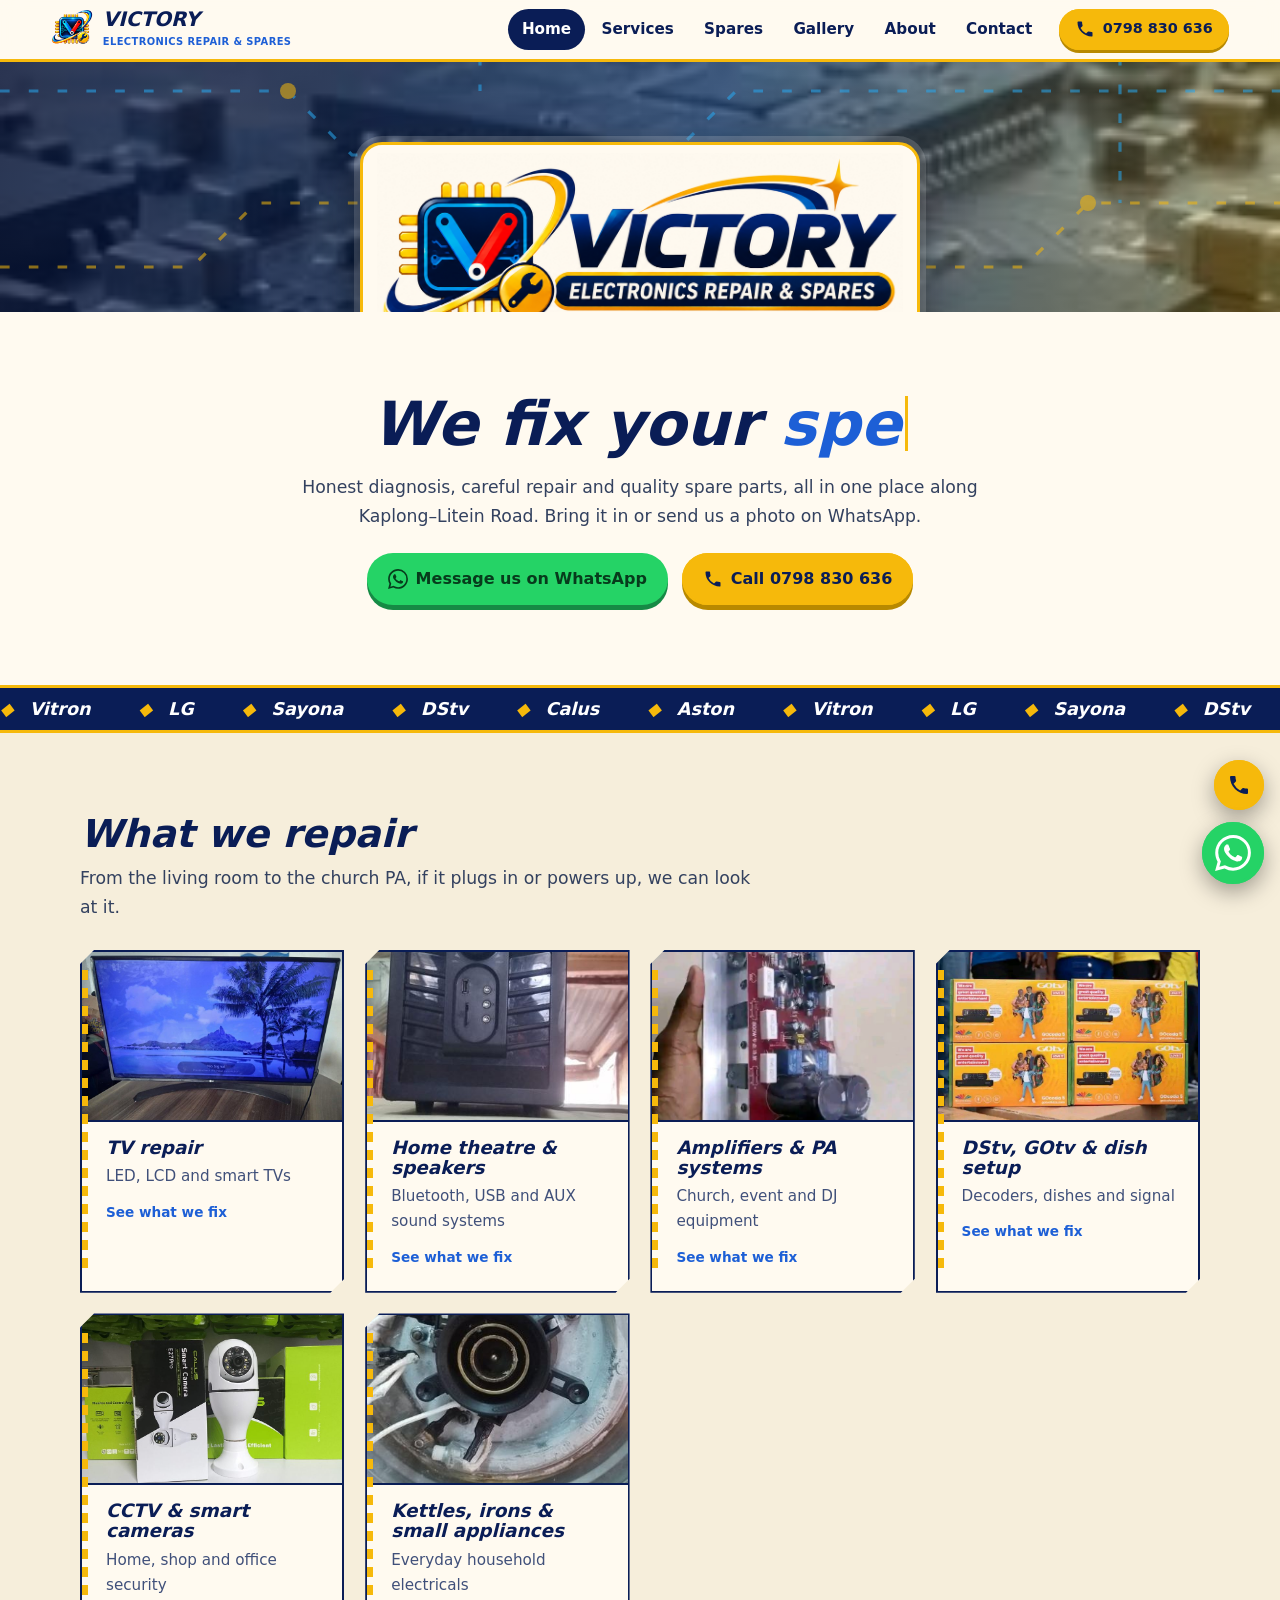
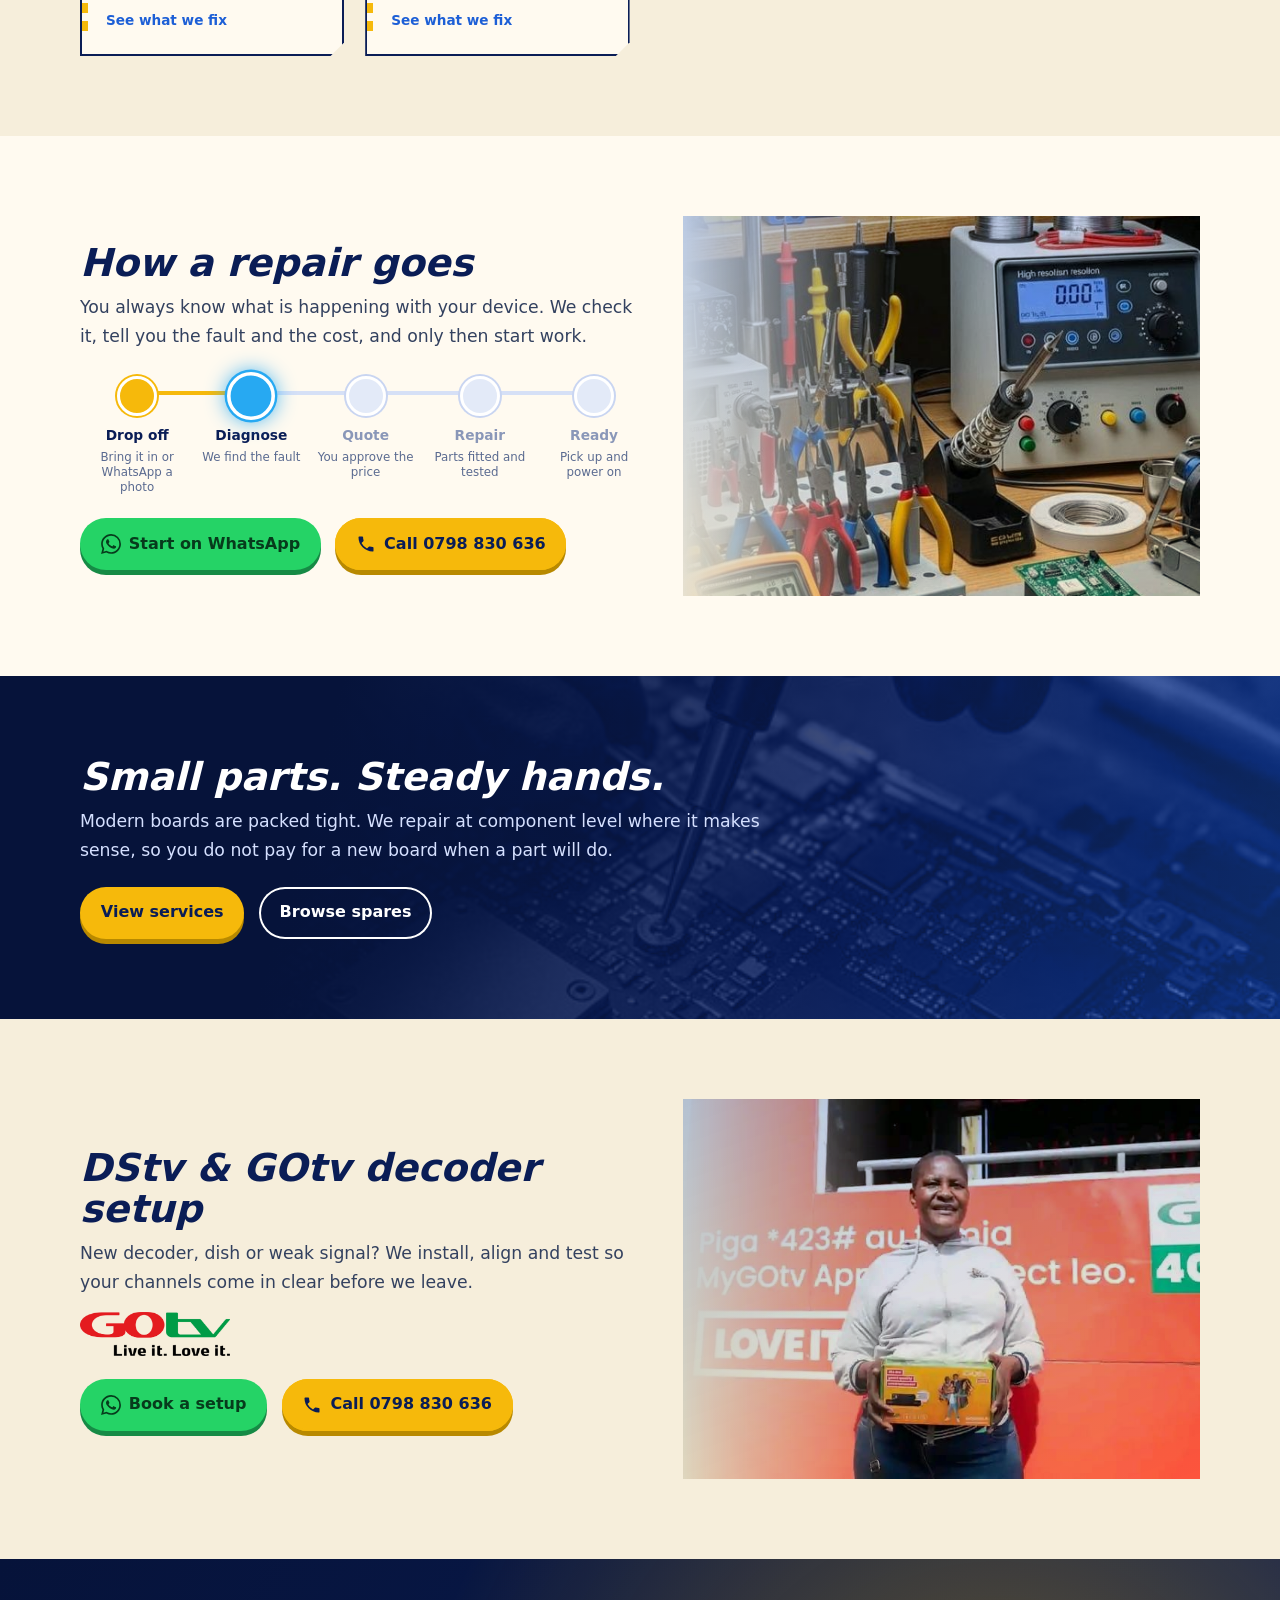
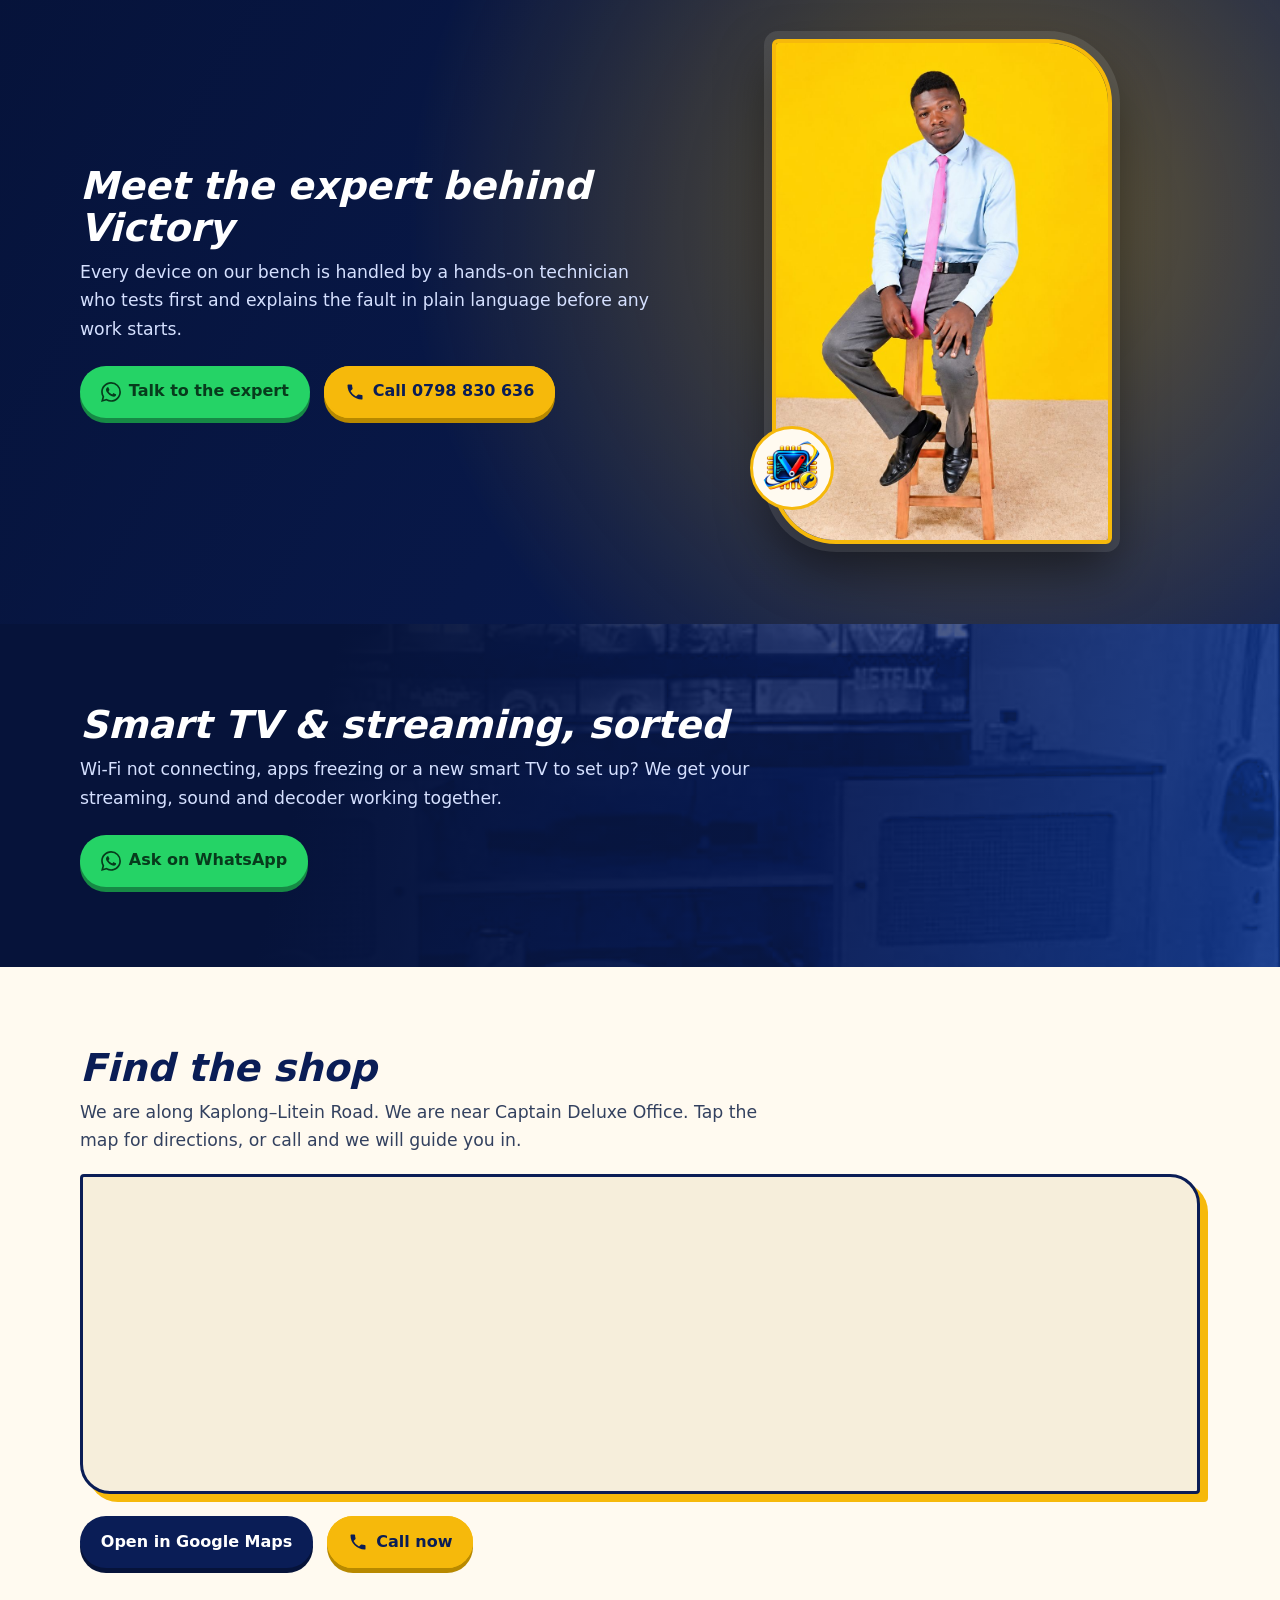
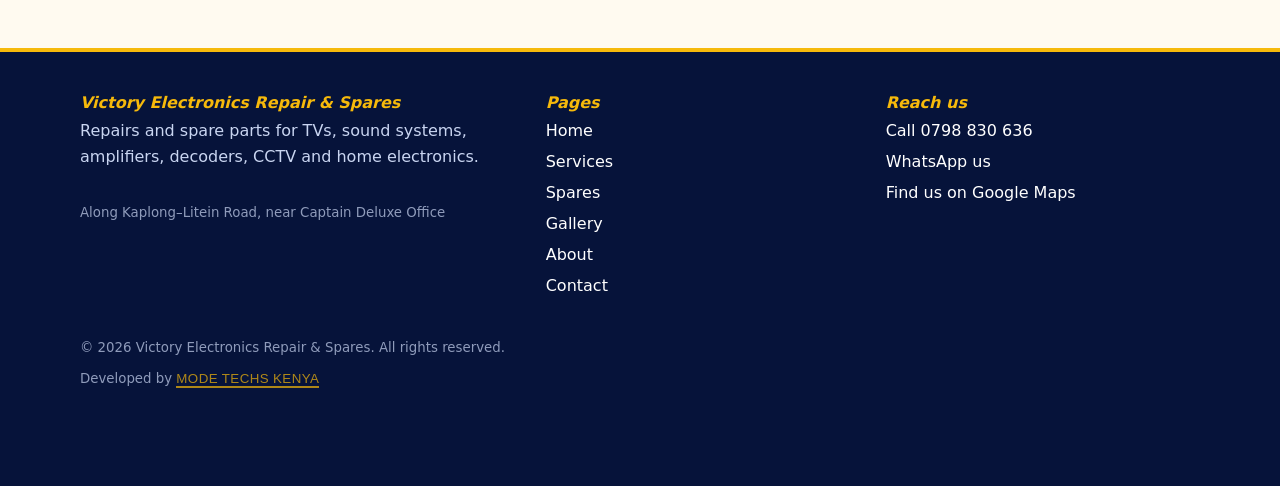
<file: index.html>
<!doctype html><html lang="en"><head><meta charset="utf-8"><meta name="viewport" content="width=device-width,initial-scale=1">
<title>Victory Electronics Repair & Spares | Kaplong–Litein Rd</title><meta name="description" content="TV, speaker, amplifier, decoder and CCTV repairs plus spare parts along Kaplong–Litein Road. Call 0798830636."><meta name="theme-color" content="#0a1d56">
<meta property="og:title" content="Victory Electronics Repair & Spares | Kaplong–Litein Rd"><meta property="og:description" content="TV, speaker, amplifier, decoder and CCTV repairs plus spare parts along Kaplong–Litein Road. Call 0798830636."><meta property="og:image" content="https://victoryrepairandspares.co.ke/logo.png"><meta property="og:url" content="https://victoryrepairandspares.co.ke/">
<link rel="icon" href="favicon.png"><link rel="stylesheet" href="style.css">
<script>try{if(sessionStorage.getItem('seen'))document.documentElement.className='seen'}catch(e){}try{var p=location.pathname;if(/[.]html$/.test(p))history.replaceState(null,'',(p.replace(/index[.]html$/,'').replace(/[.]html$/,'')||'/')+location.search+location.hash)}catch(e){}</script><script type="application/ld+json">{"@context": "https://schema.org", "@type": "ElectronicsStore", "name": "Victory Electronics Repair & Spares", "telephone": "+254798830636", "address": {"@type": "PostalAddress", "streetAddress": "Kaplong-Litein Road, near Captain Deluxe Office", "addressCountry": "KE"}, "hasMap": "https://maps.app.goo.gl/iNuXMeR6YUtEnaSk7?g_st=ac", "geo": {"@type": "GeoCoordinates", "latitude": -0.5833027, "longitude": 35.1908636}, "url": "https://victoryrepairandspares.co.ke"}</script></head><body>
<div id="loader" aria-hidden="true"><div class="ld"><i></i><img src="chip.png" alt=""><b>POWERING UP</b></div></div>
<header class="top"><a class="brand" href="./"><img src="chip.png" alt=""><div><b>VICTORY</b><span>ELECTRONICS REPAIR &amp; SPARES</span></div></a>
<nav id="nav"><a href="./" class=on>Home</a><a href="services">Services</a><a href="spares">Spares</a><a href="gallery">Gallery</a><a href="about">About</a><a href="contact">Contact</a></nav><a class="btn b-gold" href="tel:+254798830636" aria-label="Call 0798830636"><svg viewBox="0 0 24 24" aria-hidden="true"><path d="M6.62 10.79a15.05 15.05 0 006.59 6.59l2.2-2.2a1 1 0 011.02-.24c1.12.37 2.33.57 3.57.57a1 1 0 011 1V20a1 1 0 01-1 1A17 17 0 013 4a1 1 0 011-1h3.5a1 1 0 011 1c0 1.25.2 2.45.57 3.57a1 1 0 01-.25 1.02l-2.2 2.2z"/></svg><span>0798 830 636</span></a>
<button class="burger" aria-label="Menu" aria-expanded="false"><i></i><i></i><i></i></button></header>
<section class="hero"><video autoplay muted loop playsinline preload="auto" poster="hero-poster.jpg"><source src="hero.mp4" type="video/mp4"></video><div class="shade"></div><svg class="trace" viewBox="0 0 800 200" preserveAspectRatio="xMidYMid slice" aria-hidden="true"><path d="M0 40H180L220 80H420L460 40H800"/><path d="M0 150H120L160 110H340L380 150H640L680 110H800"/><path d="M300 0V40M520 200V150M700 0V110"/><circle cx="180" cy="40" r="5"/><circle cx="420" cy="80" r="5"/><circle cx="380" cy="150" r="5"/><circle cx="680" cy="110" r="5"/></svg>
<div class="logo-card"><img src="logo.png" alt="Victory Electronics Repair &amp; Spares, call 0798830636" width="1100" height="447"></div></section>
<section class="intro"><div class="wrap"><h1>We fix your <span class="type">TVs</span></h1><p class="lead">Honest diagnosis, careful repair and quality spare parts, all in one place along Kaplong&ndash;Litein Road. Bring it in or send us a photo on WhatsApp.</p><div class="row"><a class="btn b-wa" href="https://wa.me/254798830636?text=Hello%20Victory%20Electronics,%20I%20need%20help%20with%20" target="_blank" rel="noopener"><svg viewBox="0 0 24 24" aria-hidden="true"><path d="M17.472 14.382c-.297-.149-1.758-.867-2.03-.967-.273-.099-.471-.148-.67.15-.197.297-.767.966-.94 1.164-.173.199-.347.223-.644.075-.297-.15-1.255-.463-2.39-1.475-.883-.788-1.48-1.761-1.653-2.059-.173-.297-.018-.458.13-.606.134-.133.298-.347.446-.52.149-.174.198-.298.298-.497.099-.198.05-.371-.025-.52-.075-.149-.669-1.612-.916-2.207-.242-.579-.487-.5-.669-.51-.173-.008-.371-.01-.57-.01-.198 0-.52.074-.792.372-.272.297-1.04 1.016-1.04 2.479 0 1.462 1.065 2.875 1.213 3.074.149.198 2.096 3.2 5.077 4.487.709.306 1.262.489 1.694.625.712.227 1.36.195 1.871.118.571-.085 1.758-.719 2.006-1.413.248-.694.248-1.289.173-1.413-.074-.124-.272-.198-.57-.347m-5.421 7.403h-.004a9.87 9.87 0 01-5.031-1.378l-.361-.214-3.741.982.998-3.648-.235-.374a9.86 9.86 0 01-1.51-5.26c.001-5.45 4.436-9.884 9.888-9.884 2.64 0 5.122 1.03 6.988 2.898a9.825 9.825 0 012.893 6.994c-.003 5.45-4.437 9.884-9.885 9.884m8.413-18.297A11.815 11.815 0 0012.05 0C5.495 0 .16 5.335.157 11.892c0 2.096.547 4.142 1.588 5.945L.057 24l6.305-1.654a11.882 11.882 0 005.683 1.448h.005c6.554 0 11.89-5.335 11.893-11.893a11.821 11.821 0 00-3.48-8.413Z"/></svg>Message us on WhatsApp</a><a class="btn b-gold" href="tel:+254798830636"><svg viewBox="0 0 24 24" aria-hidden="true"><path d="M6.62 10.79a15.05 15.05 0 006.59 6.59l2.2-2.2a1 1 0 011.02-.24c1.12.37 2.33.57 3.57.57a1 1 0 011 1V20a1 1 0 01-1 1A17 17 0 013 4a1 1 0 011-1h3.5a1 1 0 011 1c0 1.25.2 2.45.57 3.57a1 1 0 01-.25 1.02l-2.2 2.2z"/></svg>Call 0798 830 636</a></div></div></section>
<div class="ticker" aria-label="Brands seen on our bench"><div><span>Vitron</span><span>LG</span><span>Sayona</span><span>DStv</span><span>Calus</span><span>Aston</span><span>Vitron</span><span>LG</span><span>Sayona</span><span>DStv</span><span>Calus</span><span>Aston</span><span>Vitron</span><span>LG</span><span>Sayona</span><span>DStv</span><span>Calus</span><span>Aston</span><span>Vitron</span><span>LG</span><span>Sayona</span><span>DStv</span><span>Calus</span><span>Aston</span></div></div>
<section class="alt"><div class="wrap"><h2>What we repair</h2><p class="lead">From the living room to the church PA, if it plugs in or powers up, we can look at it.</p><div class="grid"><a class="card rv" href="services"><img src="g09.jpg" alt="" loading="lazy"><div class="in"><h3>TV repair</h3><p>LED, LCD and smart TVs</p><span class="tag">See what we fix</span></div></a><a class="card rv" href="services"><img src="g01.jpg" alt="" loading="lazy"><div class="in"><h3>Home theatre &amp; speakers</h3><p>Bluetooth, USB and AUX sound systems</p><span class="tag">See what we fix</span></div></a><a class="card rv" href="services"><img src="g02.jpg" alt="" loading="lazy"><div class="in"><h3>Amplifiers &amp; PA systems</h3><p>Church, event and DJ equipment</p><span class="tag">See what we fix</span></div></a><a class="card rv" href="services"><img src="gotv.jpg" alt="" loading="lazy"><div class="in"><h3>DStv, GOtv &amp; dish setup</h3><p>Decoders, dishes and signal</p><span class="tag">See what we fix</span></div></a><a class="card rv" href="services"><img src="g13.jpg" alt="" loading="lazy"><div class="in"><h3>CCTV &amp; smart cameras</h3><p>Home, shop and office security</p><span class="tag">See what we fix</span></div></a><a class="card rv" href="services"><img src="g04.jpg" alt="" loading="lazy"><div class="in"><h3>Kettles, irons &amp; small appliances</h3><p>Everyday household electricals</p><span class="tag">See what we fix</span></div></a></div></div></section>
<section><div class="wrap split"><div><h2>How a repair goes</h2><p class="lead">You always know what is happening with your device. We check it, tell you the fault and the cost, and only then start work.</p>
<ol class="steps"><li>Drop off<small>Bring it in or WhatsApp a photo</small></li><li>Diagnose<small>We find the fault</small></li><li>Quote<small>You approve the price</small></li><li>Repair<small>Parts fitted and tested</small></li><li>Ready<small>Pick up and power on</small></li></ol><div class="row"><a class="btn b-wa" href="https://wa.me/254798830636?text=Hello%20Victory%20Electronics,%20I%20need%20help%20with%20" target="_blank" rel="noopener"><svg viewBox="0 0 24 24" aria-hidden="true"><path d="M17.472 14.382c-.297-.149-1.758-.867-2.03-.967-.273-.099-.471-.148-.67.15-.197.297-.767.966-.94 1.164-.173.199-.347.223-.644.075-.297-.15-1.255-.463-2.39-1.475-.883-.788-1.48-1.761-1.653-2.059-.173-.297-.018-.458.13-.606.134-.133.298-.347.446-.52.149-.174.198-.298.298-.497.099-.198.05-.371-.025-.52-.075-.149-.669-1.612-.916-2.207-.242-.579-.487-.5-.669-.51-.173-.008-.371-.01-.57-.01-.198 0-.52.074-.792.372-.272.297-1.04 1.016-1.04 2.479 0 1.462 1.065 2.875 1.213 3.074.149.198 2.096 3.2 5.077 4.487.709.306 1.262.489 1.694.625.712.227 1.36.195 1.871.118.571-.085 1.758-.719 2.006-1.413.248-.694.248-1.289.173-1.413-.074-.124-.272-.198-.57-.347m-5.421 7.403h-.004a9.87 9.87 0 01-5.031-1.378l-.361-.214-3.741.982.998-3.648-.235-.374a9.86 9.86 0 01-1.51-5.26c.001-5.45 4.436-9.884 9.888-9.884 2.64 0 5.122 1.03 6.988 2.898a9.825 9.825 0 012.893 6.994c-.003 5.45-4.437 9.884-9.885 9.884m8.413-18.297A11.815 11.815 0 0012.05 0C5.495 0 .16 5.335.157 11.892c0 2.096.547 4.142 1.588 5.945L.057 24l6.305-1.654a11.882 11.882 0 005.683 1.448h.005c6.554 0 11.89-5.335 11.893-11.893a11.821 11.821 0 00-3.48-8.413Z"/></svg>Start on WhatsApp</a><a class="btn b-gold" href="tel:+254798830636"><svg viewBox="0 0 24 24" aria-hidden="true"><path d="M6.62 10.79a15.05 15.05 0 006.59 6.59l2.2-2.2a1 1 0 011.02-.24c1.12.37 2.33.57 3.57.57a1 1 0 011 1V20a1 1 0 01-1 1A17 17 0 013 4a1 1 0 011-1h3.5a1 1 0 011 1c0 1.25.2 2.45.57 3.57a1 1 0 01-.25 1.02l-2.2 2.2z"/></svg>Call 0798 830 636</a></div></div>
<div class="fade-img"><img src="bench.jpg" alt="A technician's bench with multimeter, soldering station and tools" loading="lazy"></div></div></section>
<section class="blend"><div class="bg" style="background-image:url(hands.jpg)"></div><div class="wrap"><h2>Small parts. Steady hands.</h2><p class="lead">Modern boards are packed tight. We repair at component level where it makes sense, so you do not pay for a new board when a part will do.</p><div class="row"><a class="btn b-gold" href="services">View services</a><a class="btn b-line" href="spares">Browse spares</a></div></div></section>
<section class="alt"><div class="wrap split"><div><h2>DStv &amp; GOtv decoder setup</h2><p class="lead">New decoder, dish or weak signal? We install, align and test so your channels come in clear before we leave.</p><img class="gotv" src="gotv-logo.png" alt="GOtv" loading="lazy"><div class="row"><a class="btn b-wa" href="https://wa.me/254798830636?text=Hello%20Victory%20Electronics,%20I%20need%20help%20with%20" target="_blank" rel="noopener"><svg viewBox="0 0 24 24" aria-hidden="true"><path d="M17.472 14.382c-.297-.149-1.758-.867-2.03-.967-.273-.099-.471-.148-.67.15-.197.297-.767.966-.94 1.164-.173.199-.347.223-.644.075-.297-.15-1.255-.463-2.39-1.475-.883-.788-1.48-1.761-1.653-2.059-.173-.297-.018-.458.13-.606.134-.133.298-.347.446-.52.149-.174.198-.298.298-.497.099-.198.05-.371-.025-.52-.075-.149-.669-1.612-.916-2.207-.242-.579-.487-.5-.669-.51-.173-.008-.371-.01-.57-.01-.198 0-.52.074-.792.372-.272.297-1.04 1.016-1.04 2.479 0 1.462 1.065 2.875 1.213 3.074.149.198 2.096 3.2 5.077 4.487.709.306 1.262.489 1.694.625.712.227 1.36.195 1.871.118.571-.085 1.758-.719 2.006-1.413.248-.694.248-1.289.173-1.413-.074-.124-.272-.198-.57-.347m-5.421 7.403h-.004a9.87 9.87 0 01-5.031-1.378l-.361-.214-3.741.982.998-3.648-.235-.374a9.86 9.86 0 01-1.51-5.26c.001-5.45 4.436-9.884 9.888-9.884 2.64 0 5.122 1.03 6.988 2.898a9.825 9.825 0 012.893 6.994c-.003 5.45-4.437 9.884-9.885 9.884m8.413-18.297A11.815 11.815 0 0012.05 0C5.495 0 .16 5.335.157 11.892c0 2.096.547 4.142 1.588 5.945L.057 24l6.305-1.654a11.882 11.882 0 005.683 1.448h.005c6.554 0 11.89-5.335 11.893-11.893a11.821 11.821 0 00-3.48-8.413Z"/></svg>Book a setup</a><a class="btn b-gold" href="tel:+254798830636"><svg viewBox="0 0 24 24" aria-hidden="true"><path d="M6.62 10.79a15.05 15.05 0 006.59 6.59l2.2-2.2a1 1 0 011.02-.24c1.12.37 2.33.57 3.57.57a1 1 0 011 1V20a1 1 0 01-1 1A17 17 0 013 4a1 1 0 011-1h3.5a1 1 0 011 1c0 1.25.2 2.45.57 3.57a1 1 0 01-.25 1.02l-2.2 2.2z"/></svg>Call 0798 830 636</a></div></div><div class="fade-img rv"><img src="woman.jpg" alt="Customer holding a GOtv decoder box" loading="lazy" style="object-position:50% 30%"></div></div></section><section class="expert"><div class="wrap split"><div><h2>Meet the expert behind Victory</h2><p class="lead">Every device on our bench is handled by a hands-on technician who tests first and explains the fault in plain language before any work starts.</p><div class="row"><a class="btn b-wa" href="https://wa.me/254798830636?text=Hello%20Victory%20Electronics,%20I%20need%20help%20with%20" target="_blank" rel="noopener"><svg viewBox="0 0 24 24" aria-hidden="true"><path d="M17.472 14.382c-.297-.149-1.758-.867-2.03-.967-.273-.099-.471-.148-.67.15-.197.297-.767.966-.94 1.164-.173.199-.347.223-.644.075-.297-.15-1.255-.463-2.39-1.475-.883-.788-1.48-1.761-1.653-2.059-.173-.297-.018-.458.13-.606.134-.133.298-.347.446-.52.149-.174.198-.298.298-.497.099-.198.05-.371-.025-.52-.075-.149-.669-1.612-.916-2.207-.242-.579-.487-.5-.669-.51-.173-.008-.371-.01-.57-.01-.198 0-.52.074-.792.372-.272.297-1.04 1.016-1.04 2.479 0 1.462 1.065 2.875 1.213 3.074.149.198 2.096 3.2 5.077 4.487.709.306 1.262.489 1.694.625.712.227 1.36.195 1.871.118.571-.085 1.758-.719 2.006-1.413.248-.694.248-1.289.173-1.413-.074-.124-.272-.198-.57-.347m-5.421 7.403h-.004a9.87 9.87 0 01-5.031-1.378l-.361-.214-3.741.982.998-3.648-.235-.374a9.86 9.86 0 01-1.51-5.26c.001-5.45 4.436-9.884 9.888-9.884 2.64 0 5.122 1.03 6.988 2.898a9.825 9.825 0 012.893 6.994c-.003 5.45-4.437 9.884-9.885 9.884m8.413-18.297A11.815 11.815 0 0012.05 0C5.495 0 .16 5.335.157 11.892c0 2.096.547 4.142 1.588 5.945L.057 24l6.305-1.654a11.882 11.882 0 005.683 1.448h.005c6.554 0 11.89-5.335 11.893-11.893a11.821 11.821 0 00-3.48-8.413Z"/></svg>Talk to the expert</a><a class="btn b-gold" href="tel:+254798830636"><svg viewBox="0 0 24 24" aria-hidden="true"><path d="M6.62 10.79a15.05 15.05 0 006.59 6.59l2.2-2.2a1 1 0 011.02-.24c1.12.37 2.33.57 3.57.57a1 1 0 011 1V20a1 1 0 01-1 1A17 17 0 013 4a1 1 0 011-1h3.5a1 1 0 011 1c0 1.25.2 2.45.57 3.57a1 1 0 01-.25 1.02l-2.2 2.2z"/></svg>Call 0798 830 636</a></div></div><div class="person rv"><img src="expert.jpg" alt="The expert behind Victory Electronics Repair &amp; Spares" loading="lazy" width="820" height="1229"><img class="badge" src="chip.png" alt=""></div></div></section><section class="blend"><div class="bg" style="background-image:url(tv.jpg)"></div><div class="wrap"><h2>Smart TV &amp; streaming, sorted</h2><p class="lead">Wi-Fi not connecting, apps freezing or a new smart TV to set up? We get your streaming, sound and decoder working together.</p><div class="row"><a class="btn b-wa" href="https://wa.me/254798830636?text=Hello%20Victory%20Electronics,%20I%20need%20help%20with%20my%20smart%20TV%20" target="_blank" rel="noopener"><svg viewBox="0 0 24 24" aria-hidden="true"><path d="M17.472 14.382c-.297-.149-1.758-.867-2.03-.967-.273-.099-.471-.148-.67.15-.197.297-.767.966-.94 1.164-.173.199-.347.223-.644.075-.297-.15-1.255-.463-2.39-1.475-.883-.788-1.48-1.761-1.653-2.059-.173-.297-.018-.458.13-.606.134-.133.298-.347.446-.52.149-.174.198-.298.298-.497.099-.198.05-.371-.025-.52-.075-.149-.669-1.612-.916-2.207-.242-.579-.487-.5-.669-.51-.173-.008-.371-.01-.57-.01-.198 0-.52.074-.792.372-.272.297-1.04 1.016-1.04 2.479 0 1.462 1.065 2.875 1.213 3.074.149.198 2.096 3.2 5.077 4.487.709.306 1.262.489 1.694.625.712.227 1.36.195 1.871.118.571-.085 1.758-.719 2.006-1.413.248-.694.248-1.289.173-1.413-.074-.124-.272-.198-.57-.347m-5.421 7.403h-.004a9.87 9.87 0 01-5.031-1.378l-.361-.214-3.741.982.998-3.648-.235-.374a9.86 9.86 0 01-1.51-5.26c.001-5.45 4.436-9.884 9.888-9.884 2.64 0 5.122 1.03 6.988 2.898a9.825 9.825 0 012.893 6.994c-.003 5.45-4.437 9.884-9.885 9.884m8.413-18.297A11.815 11.815 0 0012.05 0C5.495 0 .16 5.335.157 11.892c0 2.096.547 4.142 1.588 5.945L.057 24l6.305-1.654a11.882 11.882 0 005.683 1.448h.005c6.554 0 11.89-5.335 11.893-11.893a11.821 11.821 0 00-3.48-8.413Z"/></svg>Ask on WhatsApp</a></div></div></section><section><div class="wrap"><h2>Find the shop</h2><p class="lead">We are along Kaplong&ndash;Litein Road. We are near Captain Deluxe Office. Tap the map for directions, or call and we will guide you in.</p><div class="mapbox"><iframe title="Victory Electronics location on Google Maps" src="https://maps.google.com/maps?q=-0.5833027,35.1908636&z=17&output=embed" loading="lazy" referrerpolicy="no-referrer-when-downgrade" allowfullscreen></iframe></div><div class="row"><a class="btn b-navy" href="https://maps.app.goo.gl/iNuXMeR6YUtEnaSk7?g_st=ac" target="_blank" rel="noopener">Open in Google Maps</a><a class="btn b-gold" href="tel:+254798830636"><svg viewBox="0 0 24 24" aria-hidden="true"><path d="M6.62 10.79a15.05 15.05 0 006.59 6.59l2.2-2.2a1 1 0 011.02-.24c1.12.37 2.33.57 3.57.57a1 1 0 011 1V20a1 1 0 01-1 1A17 17 0 013 4a1 1 0 011-1h3.5a1 1 0 011 1c0 1.25.2 2.45.57 3.57a1 1 0 01-.25 1.02l-2.2 2.2z"/></svg>Call now</a></div></div></section>
<footer><div class="wrap fg"><div><h3>Victory Electronics Repair &amp; Spares</h3><p>Repairs and spare parts for TVs, sound systems, amplifiers, decoders, CCTV and home electronics.</p><small>Along Kaplong&ndash;Litein Road, near Captain Deluxe Office</small></div>
<div><h3>Pages</h3><a href="./" class=on>Home</a><a href="services">Services</a><a href="spares">Spares</a><a href="gallery">Gallery</a><a href="about">About</a><a href="contact">Contact</a></div><div><h3>Reach us</h3><a href="tel:+254798830636">Call 0798 830 636</a><a href="https://wa.me/254798830636?text=Hello%20Victory%20Electronics,%20I%20need%20help%20with%20electronics%20repair" target="_blank" rel="noopener">WhatsApp us</a><a href="https://maps.app.goo.gl/iNuXMeR6YUtEnaSk7?g_st=ac" target="_blank" rel="noopener">Find us on Google Maps</a></div></div>
<div class="wrap"><small>&copy; <span id="yr">2026</span> Victory Electronics Repair &amp; Spares. All rights reserved.</small><small class="devline">Developed by <button class="dev" id="devlink" type="button">MODE TECHS KENYA</button></small></div></footer>
<div id="devm" class="modal" role="dialog" aria-modal="true" aria-label="Contact MODE TECHS KENYA"><div class="box"><h3>MODE TECHS KENYA</h3><p>How would you like to reach us?</p><div class="row"><a class="btn b-gold" id="devcall" href="#"><svg viewBox="0 0 24 24" aria-hidden="true"><path d="M6.62 10.79a15.05 15.05 0 006.59 6.59l2.2-2.2a1 1 0 011.02-.24c1.12.37 2.33.57 3.57.57a1 1 0 011 1V20a1 1 0 01-1 1A17 17 0 013 4a1 1 0 011-1h3.5a1 1 0 011 1c0 1.25.2 2.45.57 3.57a1 1 0 01-.25 1.02l-2.2 2.2z"/></svg>Open Phone</a><a class="btn b-wa" id="devwa" href="#" target="_blank" rel="noopener"><svg viewBox="0 0 24 24" aria-hidden="true"><path d="M17.472 14.382c-.297-.149-1.758-.867-2.03-.967-.273-.099-.471-.148-.67.15-.197.297-.767.966-.94 1.164-.173.199-.347.223-.644.075-.297-.15-1.255-.463-2.39-1.475-.883-.788-1.48-1.761-1.653-2.059-.173-.297-.018-.458.13-.606.134-.133.298-.347.446-.52.149-.174.198-.298.298-.497.099-.198.05-.371-.025-.52-.075-.149-.669-1.612-.916-2.207-.242-.579-.487-.5-.669-.51-.173-.008-.371-.01-.57-.01-.198 0-.52.074-.792.372-.272.297-1.04 1.016-1.04 2.479 0 1.462 1.065 2.875 1.213 3.074.149.198 2.096 3.2 5.077 4.487.709.306 1.262.489 1.694.625.712.227 1.36.195 1.871.118.571-.085 1.758-.719 2.006-1.413.248-.694.248-1.289.173-1.413-.074-.124-.272-.198-.57-.347m-5.421 7.403h-.004a9.87 9.87 0 01-5.031-1.378l-.361-.214-3.741.982.998-3.648-.235-.374a9.86 9.86 0 01-1.51-5.26c.001-5.45 4.436-9.884 9.888-9.884 2.64 0 5.122 1.03 6.988 2.898a9.825 9.825 0 012.893 6.994c-.003 5.45-4.437 9.884-9.885 9.884m8.413-18.297A11.815 11.815 0 0012.05 0C5.495 0 .16 5.335.157 11.892c0 2.096.547 4.142 1.588 5.945L.057 24l6.305-1.654a11.882 11.882 0 005.683 1.448h.005c6.554 0 11.89-5.335 11.893-11.893a11.821 11.821 0 00-3.48-8.413Z"/></svg>WhatsApp</a></div><button class="x" type="button" id="devx">Close</button></div></div>
<a class="fab tel" href="tel:+254798830636" aria-label="Call us"><svg viewBox="0 0 24 24" aria-hidden="true"><path d="M6.62 10.79a15.05 15.05 0 006.59 6.59l2.2-2.2a1 1 0 011.02-.24c1.12.37 2.33.57 3.57.57a1 1 0 011 1V20a1 1 0 01-1 1A17 17 0 013 4a1 1 0 011-1h3.5a1 1 0 011 1c0 1.25.2 2.45.57 3.57a1 1 0 01-.25 1.02l-2.2 2.2z"/></svg></a>
<a class="fab wa" href="https://wa.me/254798830636?text=Hello%20Victory%20Electronics,%20I%20need%20help%20with%20" target="_blank" rel="noopener" aria-label="Chat on WhatsApp"><svg viewBox="0 0 24 24" aria-hidden="true"><path d="M17.472 14.382c-.297-.149-1.758-.867-2.03-.967-.273-.099-.471-.148-.67.15-.197.297-.767.966-.94 1.164-.173.199-.347.223-.644.075-.297-.15-1.255-.463-2.39-1.475-.883-.788-1.48-1.761-1.653-2.059-.173-.297-.018-.458.13-.606.134-.133.298-.347.446-.52.149-.174.198-.298.298-.497.099-.198.05-.371-.025-.52-.075-.149-.669-1.612-.916-2.207-.242-.579-.487-.5-.669-.51-.173-.008-.371-.01-.57-.01-.198 0-.52.074-.792.372-.272.297-1.04 1.016-1.04 2.479 0 1.462 1.065 2.875 1.213 3.074.149.198 2.096 3.2 5.077 4.487.709.306 1.262.489 1.694.625.712.227 1.36.195 1.871.118.571-.085 1.758-.719 2.006-1.413.248-.694.248-1.289.173-1.413-.074-.124-.272-.198-.57-.347m-5.421 7.403h-.004a9.87 9.87 0 01-5.031-1.378l-.361-.214-3.741.982.998-3.648-.235-.374a9.86 9.86 0 01-1.51-5.26c.001-5.45 4.436-9.884 9.888-9.884 2.64 0 5.122 1.03 6.988 2.898a9.825 9.825 0 012.893 6.994c-.003 5.45-4.437 9.884-9.885 9.884m8.413-18.297A11.815 11.815 0 0012.05 0C5.495 0 .16 5.335.157 11.892c0 2.096.547 4.142 1.588 5.945L.057 24l6.305-1.654a11.882 11.882 0 005.683 1.448h.005c6.554 0 11.89-5.335 11.893-11.893a11.821 11.821 0 00-3.48-8.413Z"/></svg></a>
<script src="main.js"></script></body></html>
</file>
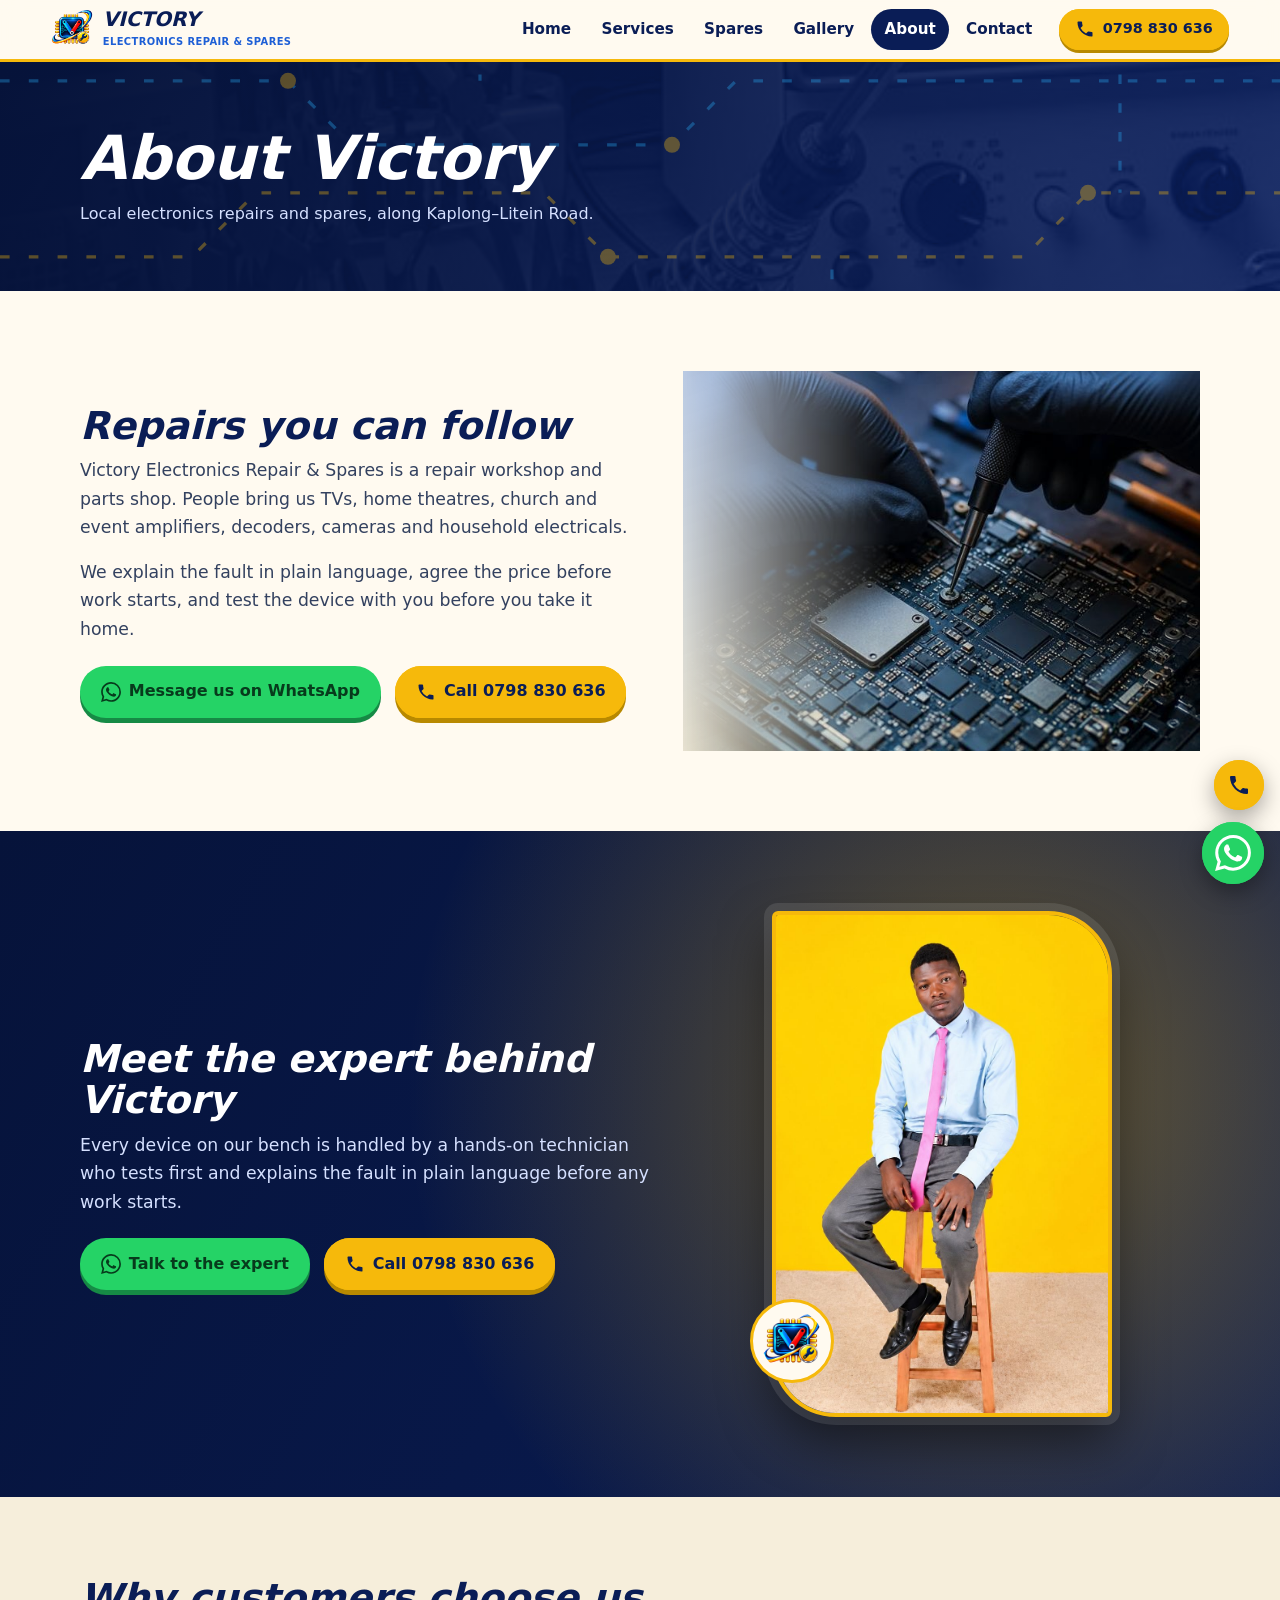
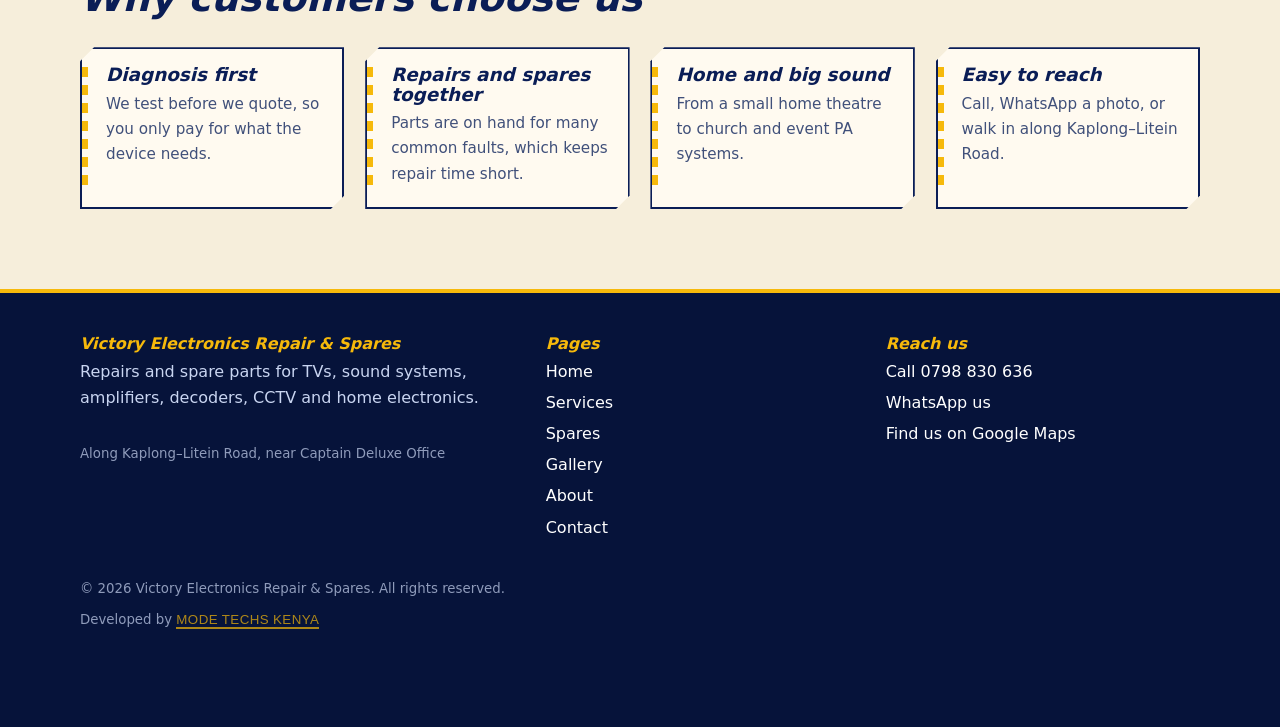
<file: about.html>
<!doctype html><html lang="en"><head><meta charset="utf-8"><meta name="viewport" content="width=device-width,initial-scale=1">
<title>About | Victory Electronics</title><meta name="description" content="About Victory Electronics Repair & Spares along Kaplong–Litein Road."><meta name="theme-color" content="#0a1d56">
<meta property="og:title" content="About | Victory Electronics"><meta property="og:description" content="About Victory Electronics Repair & Spares along Kaplong–Litein Road."><meta property="og:image" content="https://victoryrepairandspares.co.ke/logo.png"><meta property="og:url" content="https://victoryrepairandspares.co.ke/">
<link rel="icon" href="favicon.png"><link rel="stylesheet" href="style.css">
<script>try{if(sessionStorage.getItem('seen'))document.documentElement.className='seen'}catch(e){}try{var p=location.pathname;if(/[.]html$/.test(p))history.replaceState(null,'',(p.replace(/index[.]html$/,'').replace(/[.]html$/,'')||'/')+location.search+location.hash)}catch(e){}</script></head><body>
<div id="loader" aria-hidden="true"><div class="ld"><i></i><img src="chip.png" alt=""><b>POWERING UP</b></div></div>
<header class="top"><a class="brand" href="./"><img src="chip.png" alt=""><div><b>VICTORY</b><span>ELECTRONICS REPAIR &amp; SPARES</span></div></a>
<nav id="nav"><a href="./">Home</a><a href="services">Services</a><a href="spares">Spares</a><a href="gallery">Gallery</a><a href="about" class=on>About</a><a href="contact">Contact</a></nav><a class="btn b-gold" href="tel:+254798830636" aria-label="Call 0798830636"><svg viewBox="0 0 24 24" aria-hidden="true"><path d="M6.62 10.79a15.05 15.05 0 006.59 6.59l2.2-2.2a1 1 0 011.02-.24c1.12.37 2.33.57 3.57.57a1 1 0 011 1V20a1 1 0 01-1 1A17 17 0 013 4a1 1 0 011-1h3.5a1 1 0 011 1c0 1.25.2 2.45.57 3.57a1 1 0 01-.25 1.02l-2.2 2.2z"/></svg><span>0798 830 636</span></a>
<button class="burger" aria-label="Menu" aria-expanded="false"><i></i><i></i><i></i></button></header>
<section class="head"><div class="bg" style="background-image:url(bench.jpg)"></div><svg class="trace" viewBox="0 0 800 200" preserveAspectRatio="xMidYMid slice" aria-hidden="true"><path d="M0 40H180L220 80H420L460 40H800"/><path d="M0 150H120L160 110H340L380 150H640L680 110H800"/><path d="M300 0V40M520 200V150M700 0V110"/><circle cx="180" cy="40" r="5"/><circle cx="420" cy="80" r="5"/><circle cx="380" cy="150" r="5"/><circle cx="680" cy="110" r="5"/></svg><div class="wrap"><h1>About Victory</h1><p>Local electronics repairs and spares, along Kaplong–Litein Road.</p></div></section>
<section><div class="wrap split"><div><h2>Repairs you can follow</h2><p class="lead">Victory Electronics Repair &amp; Spares is a repair workshop and parts shop. People bring us TVs, home theatres, church and event amplifiers, decoders, cameras and household electricals.</p><p class="lead" style="margin-top:1rem">We explain the fault in plain language, agree the price before work starts, and test the device with you before you take it home.</p><div class="row"><a class="btn b-wa" href="https://wa.me/254798830636?text=Hello%20Victory%20Electronics,%20I%20need%20help%20with%20" target="_blank" rel="noopener"><svg viewBox="0 0 24 24" aria-hidden="true"><path d="M17.472 14.382c-.297-.149-1.758-.867-2.03-.967-.273-.099-.471-.148-.67.15-.197.297-.767.966-.94 1.164-.173.199-.347.223-.644.075-.297-.15-1.255-.463-2.39-1.475-.883-.788-1.48-1.761-1.653-2.059-.173-.297-.018-.458.13-.606.134-.133.298-.347.446-.52.149-.174.198-.298.298-.497.099-.198.05-.371-.025-.52-.075-.149-.669-1.612-.916-2.207-.242-.579-.487-.5-.669-.51-.173-.008-.371-.01-.57-.01-.198 0-.52.074-.792.372-.272.297-1.04 1.016-1.04 2.479 0 1.462 1.065 2.875 1.213 3.074.149.198 2.096 3.2 5.077 4.487.709.306 1.262.489 1.694.625.712.227 1.36.195 1.871.118.571-.085 1.758-.719 2.006-1.413.248-.694.248-1.289.173-1.413-.074-.124-.272-.198-.57-.347m-5.421 7.403h-.004a9.87 9.87 0 01-5.031-1.378l-.361-.214-3.741.982.998-3.648-.235-.374a9.86 9.86 0 01-1.51-5.26c.001-5.45 4.436-9.884 9.888-9.884 2.64 0 5.122 1.03 6.988 2.898a9.825 9.825 0 012.893 6.994c-.003 5.45-4.437 9.884-9.885 9.884m8.413-18.297A11.815 11.815 0 0012.05 0C5.495 0 .16 5.335.157 11.892c0 2.096.547 4.142 1.588 5.945L.057 24l6.305-1.654a11.882 11.882 0 005.683 1.448h.005c6.554 0 11.89-5.335 11.893-11.893a11.821 11.821 0 00-3.48-8.413Z"/></svg>Message us on WhatsApp</a><a class="btn b-gold" href="tel:+254798830636"><svg viewBox="0 0 24 24" aria-hidden="true"><path d="M6.62 10.79a15.05 15.05 0 006.59 6.59l2.2-2.2a1 1 0 011.02-.24c1.12.37 2.33.57 3.57.57a1 1 0 011 1V20a1 1 0 01-1 1A17 17 0 013 4a1 1 0 011-1h3.5a1 1 0 011 1c0 1.25.2 2.45.57 3.57a1 1 0 01-.25 1.02l-2.2 2.2z"/></svg>Call 0798 830 636</a></div></div><div class="fade-img"><img src="hands.jpg" alt="Gloved hands repairing a circuit board" loading="lazy"></div></div></section>
<section class="expert"><div class="wrap split"><div><h2>Meet the expert behind Victory</h2><p class="lead">Every device on our bench is handled by a hands-on technician who tests first and explains the fault in plain language before any work starts.</p><div class="row"><a class="btn b-wa" href="https://wa.me/254798830636?text=Hello%20Victory%20Electronics,%20I%20need%20help%20with%20" target="_blank" rel="noopener"><svg viewBox="0 0 24 24" aria-hidden="true"><path d="M17.472 14.382c-.297-.149-1.758-.867-2.03-.967-.273-.099-.471-.148-.67.15-.197.297-.767.966-.94 1.164-.173.199-.347.223-.644.075-.297-.15-1.255-.463-2.39-1.475-.883-.788-1.48-1.761-1.653-2.059-.173-.297-.018-.458.13-.606.134-.133.298-.347.446-.52.149-.174.198-.298.298-.497.099-.198.05-.371-.025-.52-.075-.149-.669-1.612-.916-2.207-.242-.579-.487-.5-.669-.51-.173-.008-.371-.01-.57-.01-.198 0-.52.074-.792.372-.272.297-1.04 1.016-1.04 2.479 0 1.462 1.065 2.875 1.213 3.074.149.198 2.096 3.2 5.077 4.487.709.306 1.262.489 1.694.625.712.227 1.36.195 1.871.118.571-.085 1.758-.719 2.006-1.413.248-.694.248-1.289.173-1.413-.074-.124-.272-.198-.57-.347m-5.421 7.403h-.004a9.87 9.87 0 01-5.031-1.378l-.361-.214-3.741.982.998-3.648-.235-.374a9.86 9.86 0 01-1.51-5.26c.001-5.45 4.436-9.884 9.888-9.884 2.64 0 5.122 1.03 6.988 2.898a9.825 9.825 0 012.893 6.994c-.003 5.45-4.437 9.884-9.885 9.884m8.413-18.297A11.815 11.815 0 0012.05 0C5.495 0 .16 5.335.157 11.892c0 2.096.547 4.142 1.588 5.945L.057 24l6.305-1.654a11.882 11.882 0 005.683 1.448h.005c6.554 0 11.89-5.335 11.893-11.893a11.821 11.821 0 00-3.48-8.413Z"/></svg>Talk to the expert</a><a class="btn b-gold" href="tel:+254798830636"><svg viewBox="0 0 24 24" aria-hidden="true"><path d="M6.62 10.79a15.05 15.05 0 006.59 6.59l2.2-2.2a1 1 0 011.02-.24c1.12.37 2.33.57 3.57.57a1 1 0 011 1V20a1 1 0 01-1 1A17 17 0 013 4a1 1 0 011-1h3.5a1 1 0 011 1c0 1.25.2 2.45.57 3.57a1 1 0 01-.25 1.02l-2.2 2.2z"/></svg>Call 0798 830 636</a></div></div><div class="person rv"><img src="expert.jpg" alt="The expert behind Victory Electronics Repair &amp; Spares" loading="lazy" width="820" height="1229"><img class="badge" src="chip.png" alt=""></div></div></section><section class="alt"><div class="wrap"><h2>Why customers choose us</h2><div class="grid">
<div class="card rv"><div class="in"><h3>Diagnosis first</h3><p>We test before we quote, so you only pay for what the device needs.</p></div></div>
<div class="card rv"><div class="in"><h3>Repairs and spares together</h3><p>Parts are on hand for many common faults, which keeps repair time short.</p></div></div>
<div class="card rv"><div class="in"><h3>Home and big sound</h3><p>From a small home theatre to church and event PA systems.</p></div></div>
<div class="card rv"><div class="in"><h3>Easy to reach</h3><p>Call, WhatsApp a photo, or walk in along Kaplong&ndash;Litein Road.</p></div></div></div></div></section>
<footer><div class="wrap fg"><div><h3>Victory Electronics Repair &amp; Spares</h3><p>Repairs and spare parts for TVs, sound systems, amplifiers, decoders, CCTV and home electronics.</p><small>Along Kaplong&ndash;Litein Road, near Captain Deluxe Office</small></div>
<div><h3>Pages</h3><a href="./">Home</a><a href="services">Services</a><a href="spares">Spares</a><a href="gallery">Gallery</a><a href="about" class=on>About</a><a href="contact">Contact</a></div><div><h3>Reach us</h3><a href="tel:+254798830636">Call 0798 830 636</a><a href="https://wa.me/254798830636?text=Hello%20Victory%20Electronics,%20I%20need%20help%20with%20electronics%20repair" target="_blank" rel="noopener">WhatsApp us</a><a href="https://maps.app.goo.gl/iNuXMeR6YUtEnaSk7?g_st=ac" target="_blank" rel="noopener">Find us on Google Maps</a></div></div>
<div class="wrap"><small>&copy; <span id="yr">2026</span> Victory Electronics Repair &amp; Spares. All rights reserved.</small><small class="devline">Developed by <button class="dev" id="devlink" type="button">MODE TECHS KENYA</button></small></div></footer>
<div id="devm" class="modal" role="dialog" aria-modal="true" aria-label="Contact MODE TECHS KENYA"><div class="box"><h3>MODE TECHS KENYA</h3><p>How would you like to reach us?</p><div class="row"><a class="btn b-gold" id="devcall" href="#"><svg viewBox="0 0 24 24" aria-hidden="true"><path d="M6.62 10.79a15.05 15.05 0 006.59 6.59l2.2-2.2a1 1 0 011.02-.24c1.12.37 2.33.57 3.57.57a1 1 0 011 1V20a1 1 0 01-1 1A17 17 0 013 4a1 1 0 011-1h3.5a1 1 0 011 1c0 1.25.2 2.45.57 3.57a1 1 0 01-.25 1.02l-2.2 2.2z"/></svg>Open Phone</a><a class="btn b-wa" id="devwa" href="#" target="_blank" rel="noopener"><svg viewBox="0 0 24 24" aria-hidden="true"><path d="M17.472 14.382c-.297-.149-1.758-.867-2.03-.967-.273-.099-.471-.148-.67.15-.197.297-.767.966-.94 1.164-.173.199-.347.223-.644.075-.297-.15-1.255-.463-2.39-1.475-.883-.788-1.48-1.761-1.653-2.059-.173-.297-.018-.458.13-.606.134-.133.298-.347.446-.52.149-.174.198-.298.298-.497.099-.198.05-.371-.025-.52-.075-.149-.669-1.612-.916-2.207-.242-.579-.487-.5-.669-.51-.173-.008-.371-.01-.57-.01-.198 0-.52.074-.792.372-.272.297-1.04 1.016-1.04 2.479 0 1.462 1.065 2.875 1.213 3.074.149.198 2.096 3.2 5.077 4.487.709.306 1.262.489 1.694.625.712.227 1.36.195 1.871.118.571-.085 1.758-.719 2.006-1.413.248-.694.248-1.289.173-1.413-.074-.124-.272-.198-.57-.347m-5.421 7.403h-.004a9.87 9.87 0 01-5.031-1.378l-.361-.214-3.741.982.998-3.648-.235-.374a9.86 9.86 0 01-1.51-5.26c.001-5.45 4.436-9.884 9.888-9.884 2.64 0 5.122 1.03 6.988 2.898a9.825 9.825 0 012.893 6.994c-.003 5.45-4.437 9.884-9.885 9.884m8.413-18.297A11.815 11.815 0 0012.05 0C5.495 0 .16 5.335.157 11.892c0 2.096.547 4.142 1.588 5.945L.057 24l6.305-1.654a11.882 11.882 0 005.683 1.448h.005c6.554 0 11.89-5.335 11.893-11.893a11.821 11.821 0 00-3.48-8.413Z"/></svg>WhatsApp</a></div><button class="x" type="button" id="devx">Close</button></div></div>
<a class="fab tel" href="tel:+254798830636" aria-label="Call us"><svg viewBox="0 0 24 24" aria-hidden="true"><path d="M6.62 10.79a15.05 15.05 0 006.59 6.59l2.2-2.2a1 1 0 011.02-.24c1.12.37 2.33.57 3.57.57a1 1 0 011 1V20a1 1 0 01-1 1A17 17 0 013 4a1 1 0 011-1h3.5a1 1 0 011 1c0 1.25.2 2.45.57 3.57a1 1 0 01-.25 1.02l-2.2 2.2z"/></svg></a>
<a class="fab wa" href="https://wa.me/254798830636?text=Hello%20Victory%20Electronics,%20I%20need%20help%20with%20" target="_blank" rel="noopener" aria-label="Chat on WhatsApp"><svg viewBox="0 0 24 24" aria-hidden="true"><path d="M17.472 14.382c-.297-.149-1.758-.867-2.03-.967-.273-.099-.471-.148-.67.15-.197.297-.767.966-.94 1.164-.173.199-.347.223-.644.075-.297-.15-1.255-.463-2.39-1.475-.883-.788-1.48-1.761-1.653-2.059-.173-.297-.018-.458.13-.606.134-.133.298-.347.446-.52.149-.174.198-.298.298-.497.099-.198.05-.371-.025-.52-.075-.149-.669-1.612-.916-2.207-.242-.579-.487-.5-.669-.51-.173-.008-.371-.01-.57-.01-.198 0-.52.074-.792.372-.272.297-1.04 1.016-1.04 2.479 0 1.462 1.065 2.875 1.213 3.074.149.198 2.096 3.2 5.077 4.487.709.306 1.262.489 1.694.625.712.227 1.36.195 1.871.118.571-.085 1.758-.719 2.006-1.413.248-.694.248-1.289.173-1.413-.074-.124-.272-.198-.57-.347m-5.421 7.403h-.004a9.87 9.87 0 01-5.031-1.378l-.361-.214-3.741.982.998-3.648-.235-.374a9.86 9.86 0 01-1.51-5.26c.001-5.45 4.436-9.884 9.888-9.884 2.64 0 5.122 1.03 6.988 2.898a9.825 9.825 0 012.893 6.994c-.003 5.45-4.437 9.884-9.885 9.884m8.413-18.297A11.815 11.815 0 0012.05 0C5.495 0 .16 5.335.157 11.892c0 2.096.547 4.142 1.588 5.945L.057 24l6.305-1.654a11.882 11.882 0 005.683 1.448h.005c6.554 0 11.89-5.335 11.893-11.893a11.821 11.821 0 00-3.48-8.413Z"/></svg></a>
<script src="main.js"></script></body></html>
</file>
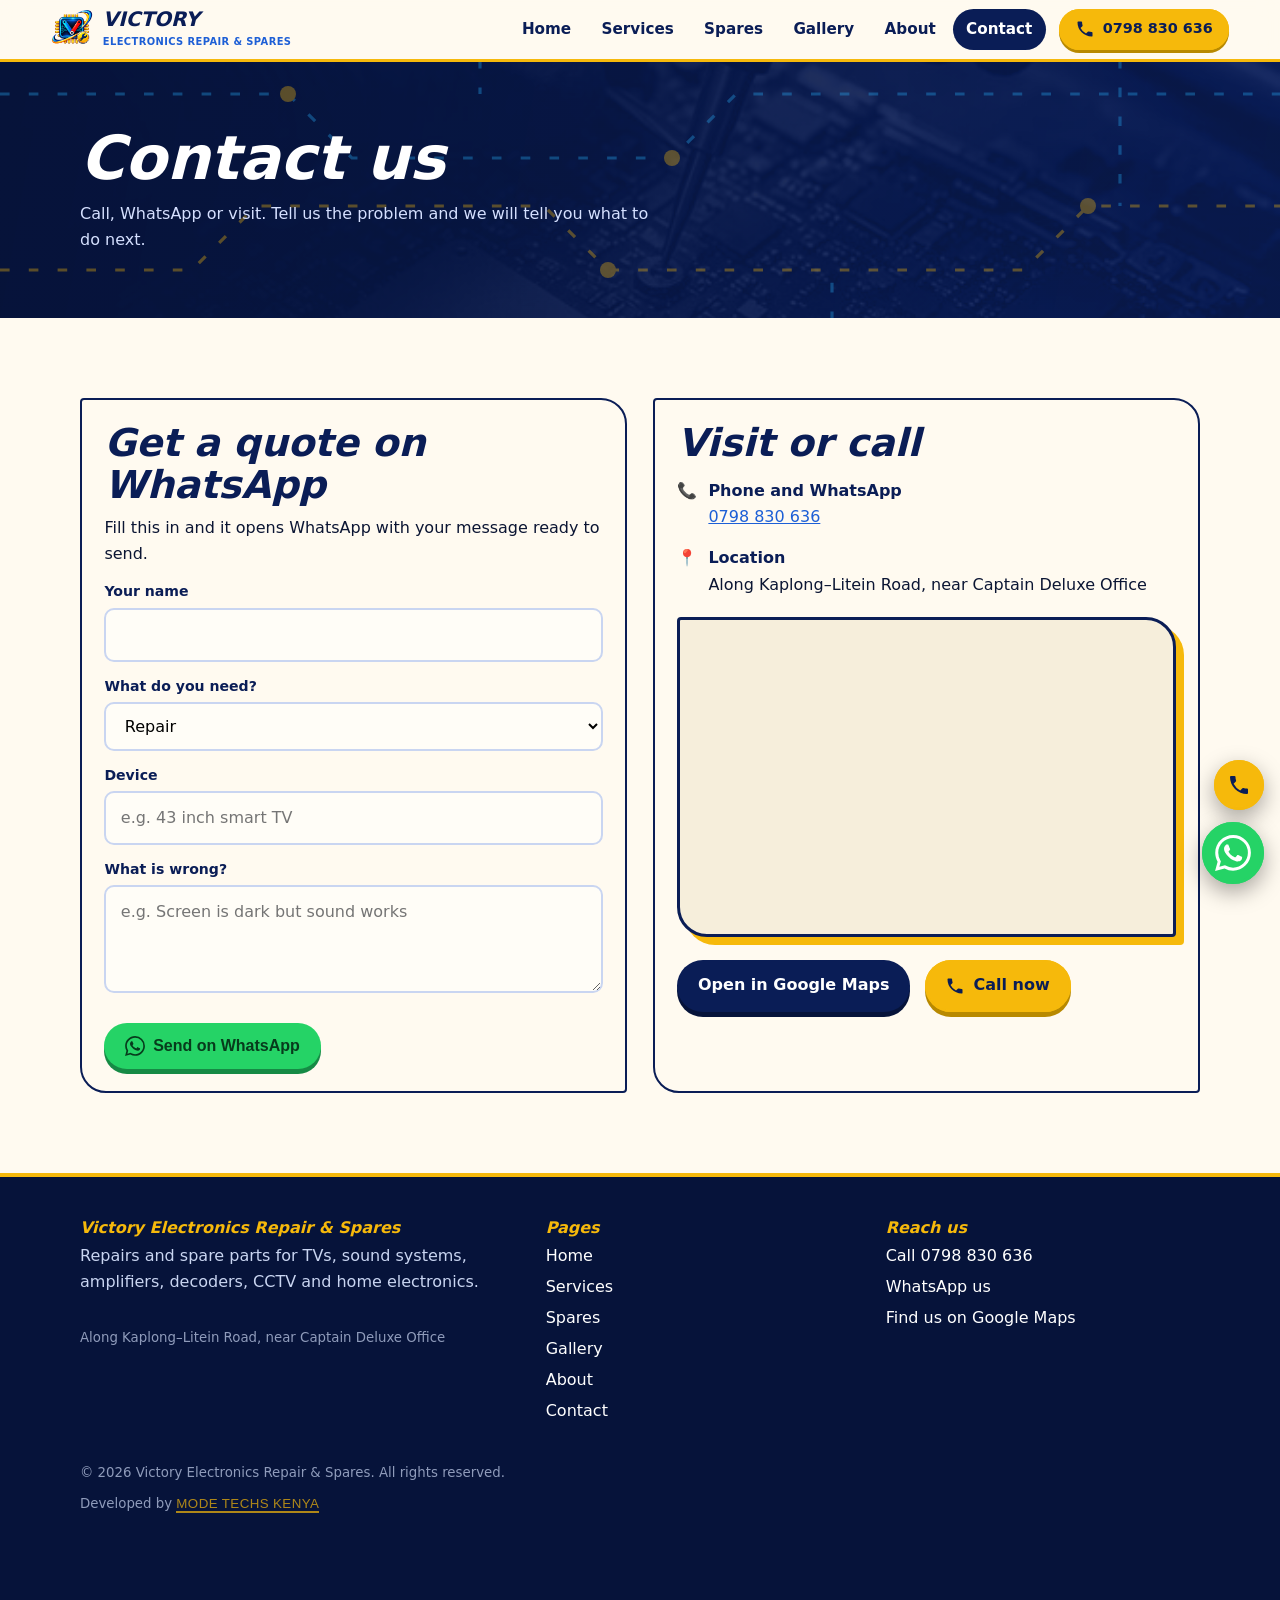
<file: contact.html>
<!doctype html><html lang="en"><head><meta charset="utf-8"><meta name="viewport" content="width=device-width,initial-scale=1">
<title>Contact | Victory Electronics</title><meta name="description" content="Call 0798830636, WhatsApp or visit us along Kaplong–Litein Road."><meta name="theme-color" content="#0a1d56">
<meta property="og:title" content="Contact | Victory Electronics"><meta property="og:description" content="Call 0798830636, WhatsApp or visit us along Kaplong–Litein Road."><meta property="og:image" content="https://victoryrepairandspares.co.ke/logo.png"><meta property="og:url" content="https://victoryrepairandspares.co.ke/">
<link rel="icon" href="favicon.png"><link rel="stylesheet" href="style.css">
<script>try{if(sessionStorage.getItem('seen'))document.documentElement.className='seen'}catch(e){}try{var p=location.pathname;if(/[.]html$/.test(p))history.replaceState(null,'',(p.replace(/index[.]html$/,'').replace(/[.]html$/,'')||'/')+location.search+location.hash)}catch(e){}</script></head><body>
<div id="loader" aria-hidden="true"><div class="ld"><i></i><img src="chip.png" alt=""><b>POWERING UP</b></div></div>
<header class="top"><a class="brand" href="./"><img src="chip.png" alt=""><div><b>VICTORY</b><span>ELECTRONICS REPAIR &amp; SPARES</span></div></a>
<nav id="nav"><a href="./">Home</a><a href="services">Services</a><a href="spares">Spares</a><a href="gallery">Gallery</a><a href="about">About</a><a href="contact" class=on>Contact</a></nav><a class="btn b-gold" href="tel:+254798830636" aria-label="Call 0798830636"><svg viewBox="0 0 24 24" aria-hidden="true"><path d="M6.62 10.79a15.05 15.05 0 006.59 6.59l2.2-2.2a1 1 0 011.02-.24c1.12.37 2.33.57 3.57.57a1 1 0 011 1V20a1 1 0 01-1 1A17 17 0 013 4a1 1 0 011-1h3.5a1 1 0 011 1c0 1.25.2 2.45.57 3.57a1 1 0 01-.25 1.02l-2.2 2.2z"/></svg><span>0798 830 636</span></a>
<button class="burger" aria-label="Menu" aria-expanded="false"><i></i><i></i><i></i></button></header>
<section class="head"><div class="bg" style="background-image:url(hands.jpg)"></div><svg class="trace" viewBox="0 0 800 200" preserveAspectRatio="xMidYMid slice" aria-hidden="true"><path d="M0 40H180L220 80H420L460 40H800"/><path d="M0 150H120L160 110H340L380 150H640L680 110H800"/><path d="M300 0V40M520 200V150M700 0V110"/><circle cx="180" cy="40" r="5"/><circle cx="420" cy="80" r="5"/><circle cx="380" cy="150" r="5"/><circle cx="680" cy="110" r="5"/></svg><div class="wrap"><h1>Contact us</h1><p>Call, WhatsApp or visit. Tell us the problem and we will tell you what to do next.</p></div></section>
<section><div class="wrap cgrid"><div class="panel"><h2>Get a quote on WhatsApp</h2><p>Fill this in and it opens WhatsApp with your message ready to send.</p>
<form id="quote"><label for="n">Your name</label><input id="n" name="name" autocomplete="name" required>
<label for="t">What do you need?</label><select id="t" name="type"><option>Repair</option><option>Spare parts</option><option>Installation</option><option>Not sure</option></select>
<label for="d">Device</label><input id="d" name="device" placeholder="e.g. 43 inch smart TV" required>
<label for="i">What is wrong?</label><textarea id="i" name="issue" rows="3" placeholder="e.g. Screen is dark but sound works"></textarea>
<div class="row"><button class="btn b-wa" type="submit"><svg viewBox="0 0 24 24" aria-hidden="true"><path d="M17.472 14.382c-.297-.149-1.758-.867-2.03-.967-.273-.099-.471-.148-.67.15-.197.297-.767.966-.94 1.164-.173.199-.347.223-.644.075-.297-.15-1.255-.463-2.39-1.475-.883-.788-1.48-1.761-1.653-2.059-.173-.297-.018-.458.13-.606.134-.133.298-.347.446-.52.149-.174.198-.298.298-.497.099-.198.05-.371-.025-.52-.075-.149-.669-1.612-.916-2.207-.242-.579-.487-.5-.669-.51-.173-.008-.371-.01-.57-.01-.198 0-.52.074-.792.372-.272.297-1.04 1.016-1.04 2.479 0 1.462 1.065 2.875 1.213 3.074.149.198 2.096 3.2 5.077 4.487.709.306 1.262.489 1.694.625.712.227 1.36.195 1.871.118.571-.085 1.758-.719 2.006-1.413.248-.694.248-1.289.173-1.413-.074-.124-.272-.198-.57-.347m-5.421 7.403h-.004a9.87 9.87 0 01-5.031-1.378l-.361-.214-3.741.982.998-3.648-.235-.374a9.86 9.86 0 01-1.51-5.26c.001-5.45 4.436-9.884 9.888-9.884 2.64 0 5.122 1.03 6.988 2.898a9.825 9.825 0 012.893 6.994c-.003 5.45-4.437 9.884-9.885 9.884m8.413-18.297A11.815 11.815 0 0012.05 0C5.495 0 .16 5.335.157 11.892c0 2.096.547 4.142 1.588 5.945L.057 24l6.305-1.654a11.882 11.882 0 005.683 1.448h.005c6.554 0 11.89-5.335 11.893-11.893a11.821 11.821 0 00-3.48-8.413Z"/></svg>Send on WhatsApp</button></div></form></div>
<div class="panel"><h2>Visit or call</h2><ul class="info"><li><span>&#128222;</span><div><b>Phone and WhatsApp</b><a href="tel:+254798830636">0798 830 636</a></div></li>
<li><span>&#128205;</span><div><b>Location</b>Along Kaplong&ndash;Litein Road, near Captain Deluxe Office</div></li></ul>
<div class="mapbox"><iframe title="Victory Electronics location on Google Maps" src="https://maps.google.com/maps?q=-0.5833027,35.1908636&z=17&output=embed" loading="lazy" referrerpolicy="no-referrer-when-downgrade" allowfullscreen></iframe></div>
<div class="row"><a class="btn b-navy" href="https://maps.app.goo.gl/iNuXMeR6YUtEnaSk7?g_st=ac" target="_blank" rel="noopener">Open in Google Maps</a><a class="btn b-gold" href="tel:+254798830636"><svg viewBox="0 0 24 24" aria-hidden="true"><path d="M6.62 10.79a15.05 15.05 0 006.59 6.59l2.2-2.2a1 1 0 011.02-.24c1.12.37 2.33.57 3.57.57a1 1 0 011 1V20a1 1 0 01-1 1A17 17 0 013 4a1 1 0 011-1h3.5a1 1 0 011 1c0 1.25.2 2.45.57 3.57a1 1 0 01-.25 1.02l-2.2 2.2z"/></svg>Call now</a></div></div></div></section>
<footer><div class="wrap fg"><div><h3>Victory Electronics Repair &amp; Spares</h3><p>Repairs and spare parts for TVs, sound systems, amplifiers, decoders, CCTV and home electronics.</p><small>Along Kaplong&ndash;Litein Road, near Captain Deluxe Office</small></div>
<div><h3>Pages</h3><a href="./">Home</a><a href="services">Services</a><a href="spares">Spares</a><a href="gallery">Gallery</a><a href="about">About</a><a href="contact" class=on>Contact</a></div><div><h3>Reach us</h3><a href="tel:+254798830636">Call 0798 830 636</a><a href="https://wa.me/254798830636?text=Hello%20Victory%20Electronics,%20I%20need%20help%20with%20electronics%20repair" target="_blank" rel="noopener">WhatsApp us</a><a href="https://maps.app.goo.gl/iNuXMeR6YUtEnaSk7?g_st=ac" target="_blank" rel="noopener">Find us on Google Maps</a></div></div>
<div class="wrap"><small>&copy; <span id="yr">2026</span> Victory Electronics Repair &amp; Spares. All rights reserved.</small><small class="devline">Developed by <button class="dev" id="devlink" type="button">MODE TECHS KENYA</button></small></div></footer>
<div id="devm" class="modal" role="dialog" aria-modal="true" aria-label="Contact MODE TECHS KENYA"><div class="box"><h3>MODE TECHS KENYA</h3><p>How would you like to reach us?</p><div class="row"><a class="btn b-gold" id="devcall" href="#"><svg viewBox="0 0 24 24" aria-hidden="true"><path d="M6.62 10.79a15.05 15.05 0 006.59 6.59l2.2-2.2a1 1 0 011.02-.24c1.12.37 2.33.57 3.57.57a1 1 0 011 1V20a1 1 0 01-1 1A17 17 0 013 4a1 1 0 011-1h3.5a1 1 0 011 1c0 1.25.2 2.45.57 3.57a1 1 0 01-.25 1.02l-2.2 2.2z"/></svg>Open Phone</a><a class="btn b-wa" id="devwa" href="#" target="_blank" rel="noopener"><svg viewBox="0 0 24 24" aria-hidden="true"><path d="M17.472 14.382c-.297-.149-1.758-.867-2.03-.967-.273-.099-.471-.148-.67.15-.197.297-.767.966-.94 1.164-.173.199-.347.223-.644.075-.297-.15-1.255-.463-2.39-1.475-.883-.788-1.48-1.761-1.653-2.059-.173-.297-.018-.458.13-.606.134-.133.298-.347.446-.52.149-.174.198-.298.298-.497.099-.198.05-.371-.025-.52-.075-.149-.669-1.612-.916-2.207-.242-.579-.487-.5-.669-.51-.173-.008-.371-.01-.57-.01-.198 0-.52.074-.792.372-.272.297-1.04 1.016-1.04 2.479 0 1.462 1.065 2.875 1.213 3.074.149.198 2.096 3.2 5.077 4.487.709.306 1.262.489 1.694.625.712.227 1.36.195 1.871.118.571-.085 1.758-.719 2.006-1.413.248-.694.248-1.289.173-1.413-.074-.124-.272-.198-.57-.347m-5.421 7.403h-.004a9.87 9.87 0 01-5.031-1.378l-.361-.214-3.741.982.998-3.648-.235-.374a9.86 9.86 0 01-1.51-5.26c.001-5.45 4.436-9.884 9.888-9.884 2.64 0 5.122 1.03 6.988 2.898a9.825 9.825 0 012.893 6.994c-.003 5.45-4.437 9.884-9.885 9.884m8.413-18.297A11.815 11.815 0 0012.05 0C5.495 0 .16 5.335.157 11.892c0 2.096.547 4.142 1.588 5.945L.057 24l6.305-1.654a11.882 11.882 0 005.683 1.448h.005c6.554 0 11.89-5.335 11.893-11.893a11.821 11.821 0 00-3.48-8.413Z"/></svg>WhatsApp</a></div><button class="x" type="button" id="devx">Close</button></div></div>
<a class="fab tel" href="tel:+254798830636" aria-label="Call us"><svg viewBox="0 0 24 24" aria-hidden="true"><path d="M6.62 10.79a15.05 15.05 0 006.59 6.59l2.2-2.2a1 1 0 011.02-.24c1.12.37 2.33.57 3.57.57a1 1 0 011 1V20a1 1 0 01-1 1A17 17 0 013 4a1 1 0 011-1h3.5a1 1 0 011 1c0 1.25.2 2.45.57 3.57a1 1 0 01-.25 1.02l-2.2 2.2z"/></svg></a>
<a class="fab wa" href="https://wa.me/254798830636?text=Hello%20Victory%20Electronics,%20I%20need%20help%20with%20" target="_blank" rel="noopener" aria-label="Chat on WhatsApp"><svg viewBox="0 0 24 24" aria-hidden="true"><path d="M17.472 14.382c-.297-.149-1.758-.867-2.03-.967-.273-.099-.471-.148-.67.15-.197.297-.767.966-.94 1.164-.173.199-.347.223-.644.075-.297-.15-1.255-.463-2.39-1.475-.883-.788-1.48-1.761-1.653-2.059-.173-.297-.018-.458.13-.606.134-.133.298-.347.446-.52.149-.174.198-.298.298-.497.099-.198.05-.371-.025-.52-.075-.149-.669-1.612-.916-2.207-.242-.579-.487-.5-.669-.51-.173-.008-.371-.01-.57-.01-.198 0-.52.074-.792.372-.272.297-1.04 1.016-1.04 2.479 0 1.462 1.065 2.875 1.213 3.074.149.198 2.096 3.2 5.077 4.487.709.306 1.262.489 1.694.625.712.227 1.36.195 1.871.118.571-.085 1.758-.719 2.006-1.413.248-.694.248-1.289.173-1.413-.074-.124-.272-.198-.57-.347m-5.421 7.403h-.004a9.87 9.87 0 01-5.031-1.378l-.361-.214-3.741.982.998-3.648-.235-.374a9.86 9.86 0 01-1.51-5.26c.001-5.45 4.436-9.884 9.888-9.884 2.64 0 5.122 1.03 6.988 2.898a9.825 9.825 0 012.893 6.994c-.003 5.45-4.437 9.884-9.885 9.884m8.413-18.297A11.815 11.815 0 0012.05 0C5.495 0 .16 5.335.157 11.892c0 2.096.547 4.142 1.588 5.945L.057 24l6.305-1.654a11.882 11.882 0 005.683 1.448h.005c6.554 0 11.89-5.335 11.893-11.893a11.821 11.821 0 00-3.48-8.413Z"/></svg></a>
<script src="main.js"></script></body></html>
</file>
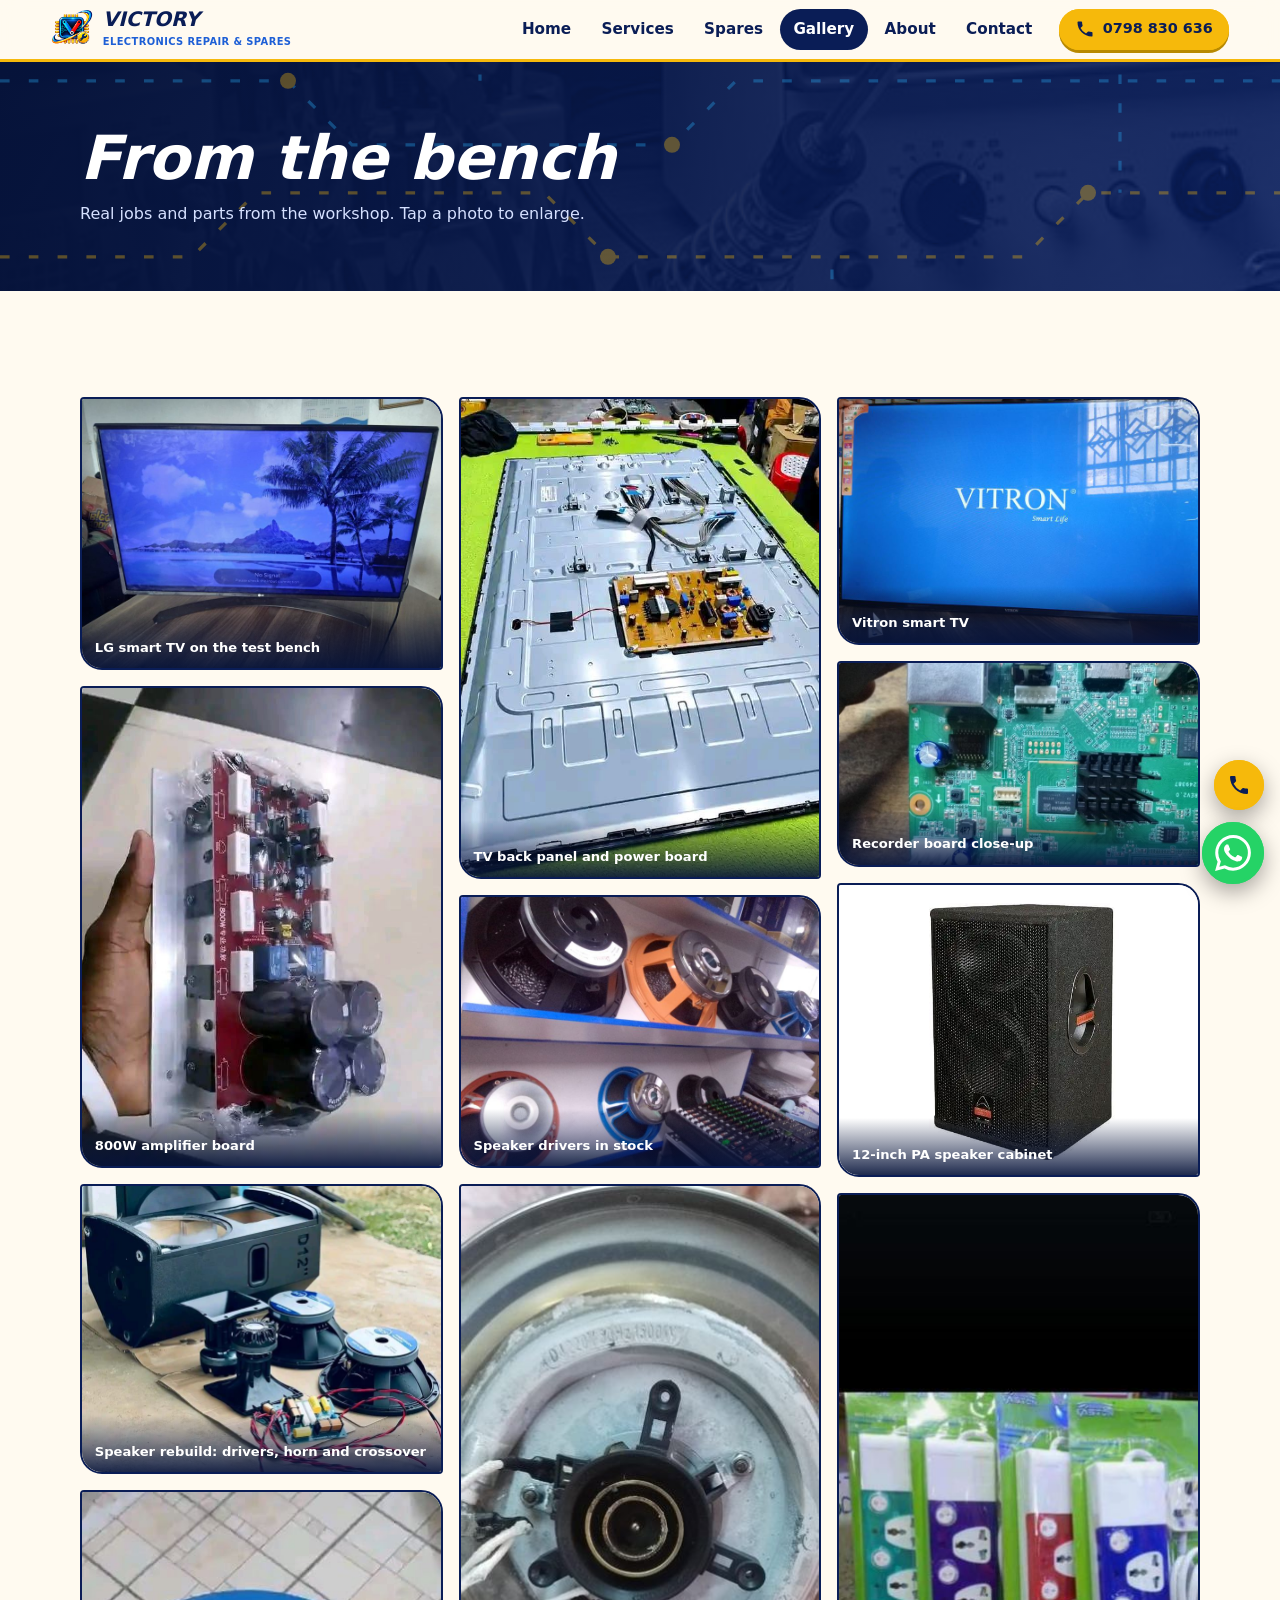
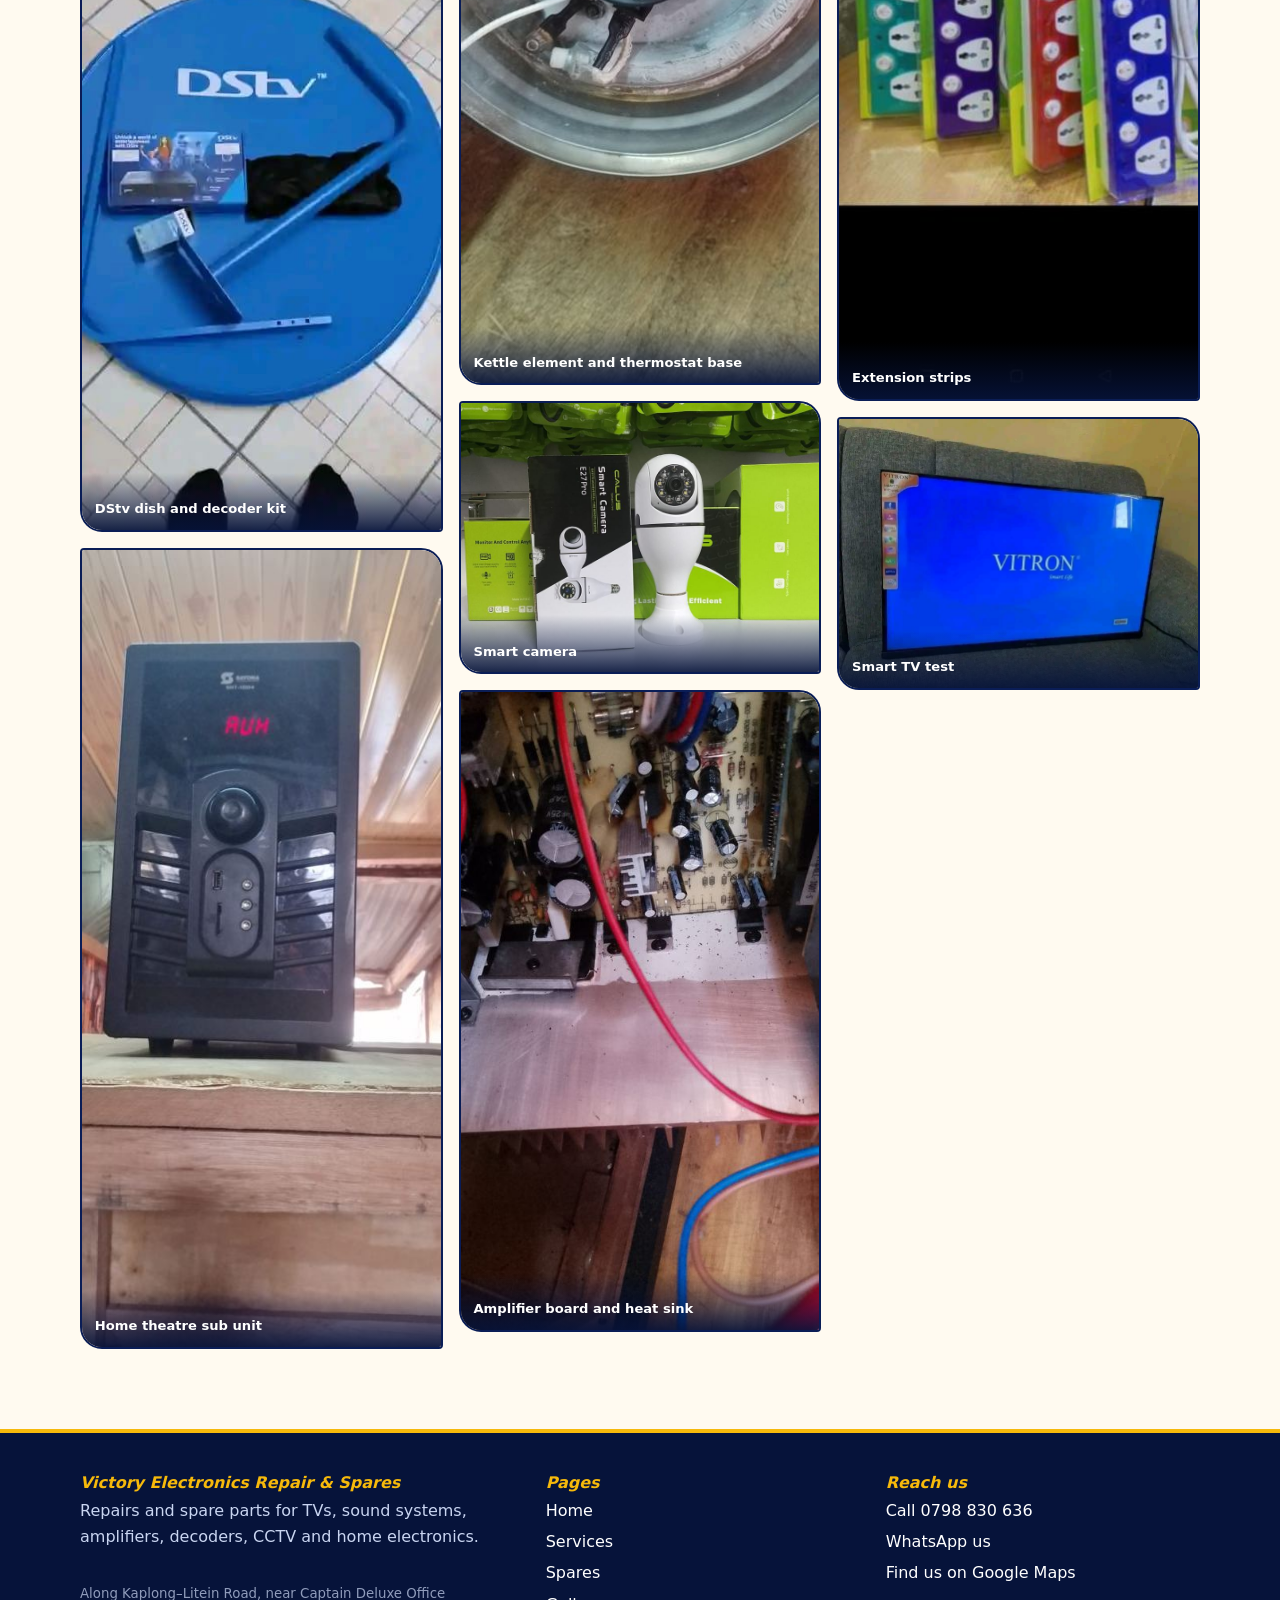
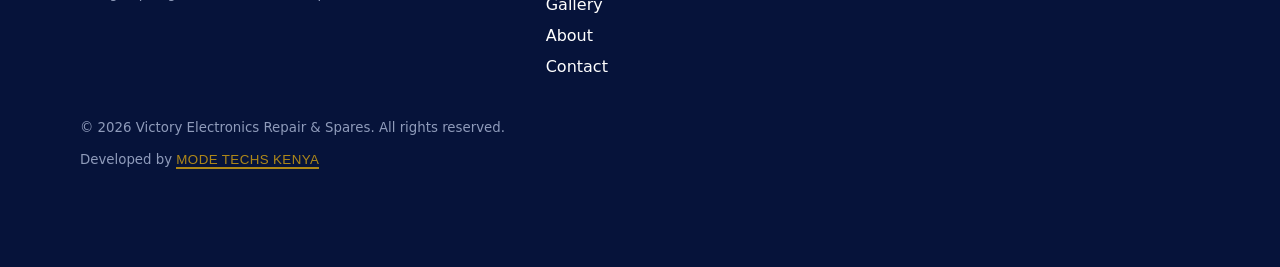
<file: gallery.html>
<!doctype html><html lang="en"><head><meta charset="utf-8"><meta name="viewport" content="width=device-width,initial-scale=1">
<title>Gallery | Victory Electronics</title><meta name="description" content="Photos from the bench: TVs, amplifiers, speakers, cameras and more."><meta name="theme-color" content="#0a1d56">
<meta property="og:title" content="Gallery | Victory Electronics"><meta property="og:description" content="Photos from the bench: TVs, amplifiers, speakers, cameras and more."><meta property="og:image" content="https://victoryrepairandspares.co.ke/logo.png"><meta property="og:url" content="https://victoryrepairandspares.co.ke/">
<link rel="icon" href="favicon.png"><link rel="stylesheet" href="style.css">
<script>try{if(sessionStorage.getItem('seen'))document.documentElement.className='seen'}catch(e){}try{var p=location.pathname;if(/[.]html$/.test(p))history.replaceState(null,'',(p.replace(/index[.]html$/,'').replace(/[.]html$/,'')||'/')+location.search+location.hash)}catch(e){}</script></head><body>
<div id="loader" aria-hidden="true"><div class="ld"><i></i><img src="chip.png" alt=""><b>POWERING UP</b></div></div>
<header class="top"><a class="brand" href="./"><img src="chip.png" alt=""><div><b>VICTORY</b><span>ELECTRONICS REPAIR &amp; SPARES</span></div></a>
<nav id="nav"><a href="./">Home</a><a href="services">Services</a><a href="spares">Spares</a><a href="gallery" class=on>Gallery</a><a href="about">About</a><a href="contact">Contact</a></nav><a class="btn b-gold" href="tel:+254798830636" aria-label="Call 0798830636"><svg viewBox="0 0 24 24" aria-hidden="true"><path d="M6.62 10.79a15.05 15.05 0 006.59 6.59l2.2-2.2a1 1 0 011.02-.24c1.12.37 2.33.57 3.57.57a1 1 0 011 1V20a1 1 0 01-1 1A17 17 0 013 4a1 1 0 011-1h3.5a1 1 0 011 1c0 1.25.2 2.45.57 3.57a1 1 0 01-.25 1.02l-2.2 2.2z"/></svg><span>0798 830 636</span></a>
<button class="burger" aria-label="Menu" aria-expanded="false"><i></i><i></i><i></i></button></header>
<section class="head"><div class="bg" style="background-image:url(bench.jpg)"></div><svg class="trace" viewBox="0 0 800 200" preserveAspectRatio="xMidYMid slice" aria-hidden="true"><path d="M0 40H180L220 80H420L460 40H800"/><path d="M0 150H120L160 110H340L380 150H640L680 110H800"/><path d="M300 0V40M520 200V150M700 0V110"/><circle cx="180" cy="40" r="5"/><circle cx="420" cy="80" r="5"/><circle cx="380" cy="150" r="5"/><circle cx="680" cy="110" r="5"/></svg><div class="wrap"><h1>From the bench</h1><p>Real jobs and parts from the workshop. Tap a photo to enlarge.</p></div></section><section><div class="wrap"><div class="mason"><figure class="rv"><img src="g09.jpg" alt="LG smart TV on the test bench" loading="lazy"><figcaption>LG smart TV on the test bench</figcaption></figure><figure class="rv"><img src="g02.jpg" alt="800W amplifier board" loading="lazy"><figcaption>800W amplifier board</figcaption></figure><figure class="rv"><img src="g06.jpg" alt="Speaker rebuild: drivers, horn and crossover" loading="lazy"><figcaption>Speaker rebuild: drivers, horn and crossover</figcaption></figure><figure class="rv"><img src="g12.jpg" alt="DStv dish and decoder kit" loading="lazy"><figcaption>DStv dish and decoder kit</figcaption></figure><figure class="rv"><img src="g01.jpg" alt="Home theatre sub unit" loading="lazy"><figcaption>Home theatre sub unit</figcaption></figure><figure class="rv"><img src="g08.jpg" alt="TV back panel and power board" loading="lazy"><figcaption>TV back panel and power board</figcaption></figure><figure class="rv"><img src="g07.jpg" alt="Speaker drivers in stock" loading="lazy"><figcaption>Speaker drivers in stock</figcaption></figure><figure class="rv"><img src="g04.jpg" alt="Kettle element and thermostat base" loading="lazy"><figcaption>Kettle element and thermostat base</figcaption></figure><figure class="rv"><img src="g13.jpg" alt="Smart camera" loading="lazy"><figcaption>Smart camera</figcaption></figure><figure class="rv"><img src="g03.jpg" alt="Amplifier board and heat sink" loading="lazy"><figcaption>Amplifier board and heat sink</figcaption></figure><figure class="rv"><img src="g10.jpg" alt="Vitron smart TV" loading="lazy"><figcaption>Vitron smart TV</figcaption></figure><figure class="rv"><img src="g14.jpg" alt="Recorder board close-up" loading="lazy"><figcaption>Recorder board close-up</figcaption></figure><figure class="rv"><img src="g05.jpg" alt="12-inch PA speaker cabinet" loading="lazy"><figcaption>12-inch PA speaker cabinet</figcaption></figure><figure class="rv"><img src="g15.jpg" alt="Extension strips" loading="lazy"><figcaption>Extension strips</figcaption></figure><figure class="rv"><img src="g11.jpg" alt="Smart TV test" loading="lazy"><figcaption>Smart TV test</figcaption></figure></div></div></section><div id="lb"><img alt=""></div>
<footer><div class="wrap fg"><div><h3>Victory Electronics Repair &amp; Spares</h3><p>Repairs and spare parts for TVs, sound systems, amplifiers, decoders, CCTV and home electronics.</p><small>Along Kaplong&ndash;Litein Road, near Captain Deluxe Office</small></div>
<div><h3>Pages</h3><a href="./">Home</a><a href="services">Services</a><a href="spares">Spares</a><a href="gallery" class=on>Gallery</a><a href="about">About</a><a href="contact">Contact</a></div><div><h3>Reach us</h3><a href="tel:+254798830636">Call 0798 830 636</a><a href="https://wa.me/254798830636?text=Hello%20Victory%20Electronics,%20I%20need%20help%20with%20electronics%20repair" target="_blank" rel="noopener">WhatsApp us</a><a href="https://maps.app.goo.gl/iNuXMeR6YUtEnaSk7?g_st=ac" target="_blank" rel="noopener">Find us on Google Maps</a></div></div>
<div class="wrap"><small>&copy; <span id="yr">2026</span> Victory Electronics Repair &amp; Spares. All rights reserved.</small><small class="devline">Developed by <button class="dev" id="devlink" type="button">MODE TECHS KENYA</button></small></div></footer>
<div id="devm" class="modal" role="dialog" aria-modal="true" aria-label="Contact MODE TECHS KENYA"><div class="box"><h3>MODE TECHS KENYA</h3><p>How would you like to reach us?</p><div class="row"><a class="btn b-gold" id="devcall" href="#"><svg viewBox="0 0 24 24" aria-hidden="true"><path d="M6.62 10.79a15.05 15.05 0 006.59 6.59l2.2-2.2a1 1 0 011.02-.24c1.12.37 2.33.57 3.57.57a1 1 0 011 1V20a1 1 0 01-1 1A17 17 0 013 4a1 1 0 011-1h3.5a1 1 0 011 1c0 1.25.2 2.45.57 3.57a1 1 0 01-.25 1.02l-2.2 2.2z"/></svg>Open Phone</a><a class="btn b-wa" id="devwa" href="#" target="_blank" rel="noopener"><svg viewBox="0 0 24 24" aria-hidden="true"><path d="M17.472 14.382c-.297-.149-1.758-.867-2.03-.967-.273-.099-.471-.148-.67.15-.197.297-.767.966-.94 1.164-.173.199-.347.223-.644.075-.297-.15-1.255-.463-2.39-1.475-.883-.788-1.48-1.761-1.653-2.059-.173-.297-.018-.458.13-.606.134-.133.298-.347.446-.52.149-.174.198-.298.298-.497.099-.198.05-.371-.025-.52-.075-.149-.669-1.612-.916-2.207-.242-.579-.487-.5-.669-.51-.173-.008-.371-.01-.57-.01-.198 0-.52.074-.792.372-.272.297-1.04 1.016-1.04 2.479 0 1.462 1.065 2.875 1.213 3.074.149.198 2.096 3.2 5.077 4.487.709.306 1.262.489 1.694.625.712.227 1.36.195 1.871.118.571-.085 1.758-.719 2.006-1.413.248-.694.248-1.289.173-1.413-.074-.124-.272-.198-.57-.347m-5.421 7.403h-.004a9.87 9.87 0 01-5.031-1.378l-.361-.214-3.741.982.998-3.648-.235-.374a9.86 9.86 0 01-1.51-5.26c.001-5.45 4.436-9.884 9.888-9.884 2.64 0 5.122 1.03 6.988 2.898a9.825 9.825 0 012.893 6.994c-.003 5.45-4.437 9.884-9.885 9.884m8.413-18.297A11.815 11.815 0 0012.05 0C5.495 0 .16 5.335.157 11.892c0 2.096.547 4.142 1.588 5.945L.057 24l6.305-1.654a11.882 11.882 0 005.683 1.448h.005c6.554 0 11.89-5.335 11.893-11.893a11.821 11.821 0 00-3.48-8.413Z"/></svg>WhatsApp</a></div><button class="x" type="button" id="devx">Close</button></div></div>
<a class="fab tel" href="tel:+254798830636" aria-label="Call us"><svg viewBox="0 0 24 24" aria-hidden="true"><path d="M6.62 10.79a15.05 15.05 0 006.59 6.59l2.2-2.2a1 1 0 011.02-.24c1.12.37 2.33.57 3.57.57a1 1 0 011 1V20a1 1 0 01-1 1A17 17 0 013 4a1 1 0 011-1h3.5a1 1 0 011 1c0 1.25.2 2.45.57 3.57a1 1 0 01-.25 1.02l-2.2 2.2z"/></svg></a>
<a class="fab wa" href="https://wa.me/254798830636?text=Hello%20Victory%20Electronics,%20I%20need%20help%20with%20" target="_blank" rel="noopener" aria-label="Chat on WhatsApp"><svg viewBox="0 0 24 24" aria-hidden="true"><path d="M17.472 14.382c-.297-.149-1.758-.867-2.03-.967-.273-.099-.471-.148-.67.15-.197.297-.767.966-.94 1.164-.173.199-.347.223-.644.075-.297-.15-1.255-.463-2.39-1.475-.883-.788-1.48-1.761-1.653-2.059-.173-.297-.018-.458.13-.606.134-.133.298-.347.446-.52.149-.174.198-.298.298-.497.099-.198.05-.371-.025-.52-.075-.149-.669-1.612-.916-2.207-.242-.579-.487-.5-.669-.51-.173-.008-.371-.01-.57-.01-.198 0-.52.074-.792.372-.272.297-1.04 1.016-1.04 2.479 0 1.462 1.065 2.875 1.213 3.074.149.198 2.096 3.2 5.077 4.487.709.306 1.262.489 1.694.625.712.227 1.36.195 1.871.118.571-.085 1.758-.719 2.006-1.413.248-.694.248-1.289.173-1.413-.074-.124-.272-.198-.57-.347m-5.421 7.403h-.004a9.87 9.87 0 01-5.031-1.378l-.361-.214-3.741.982.998-3.648-.235-.374a9.86 9.86 0 01-1.51-5.26c.001-5.45 4.436-9.884 9.888-9.884 2.64 0 5.122 1.03 6.988 2.898a9.825 9.825 0 012.893 6.994c-.003 5.45-4.437 9.884-9.885 9.884m8.413-18.297A11.815 11.815 0 0012.05 0C5.495 0 .16 5.335.157 11.892c0 2.096.547 4.142 1.588 5.945L.057 24l6.305-1.654a11.882 11.882 0 005.683 1.448h.005c6.554 0 11.89-5.335 11.893-11.893a11.821 11.821 0 00-3.48-8.413Z"/></svg></a>
<script src="main.js"></script></body></html>
</file>
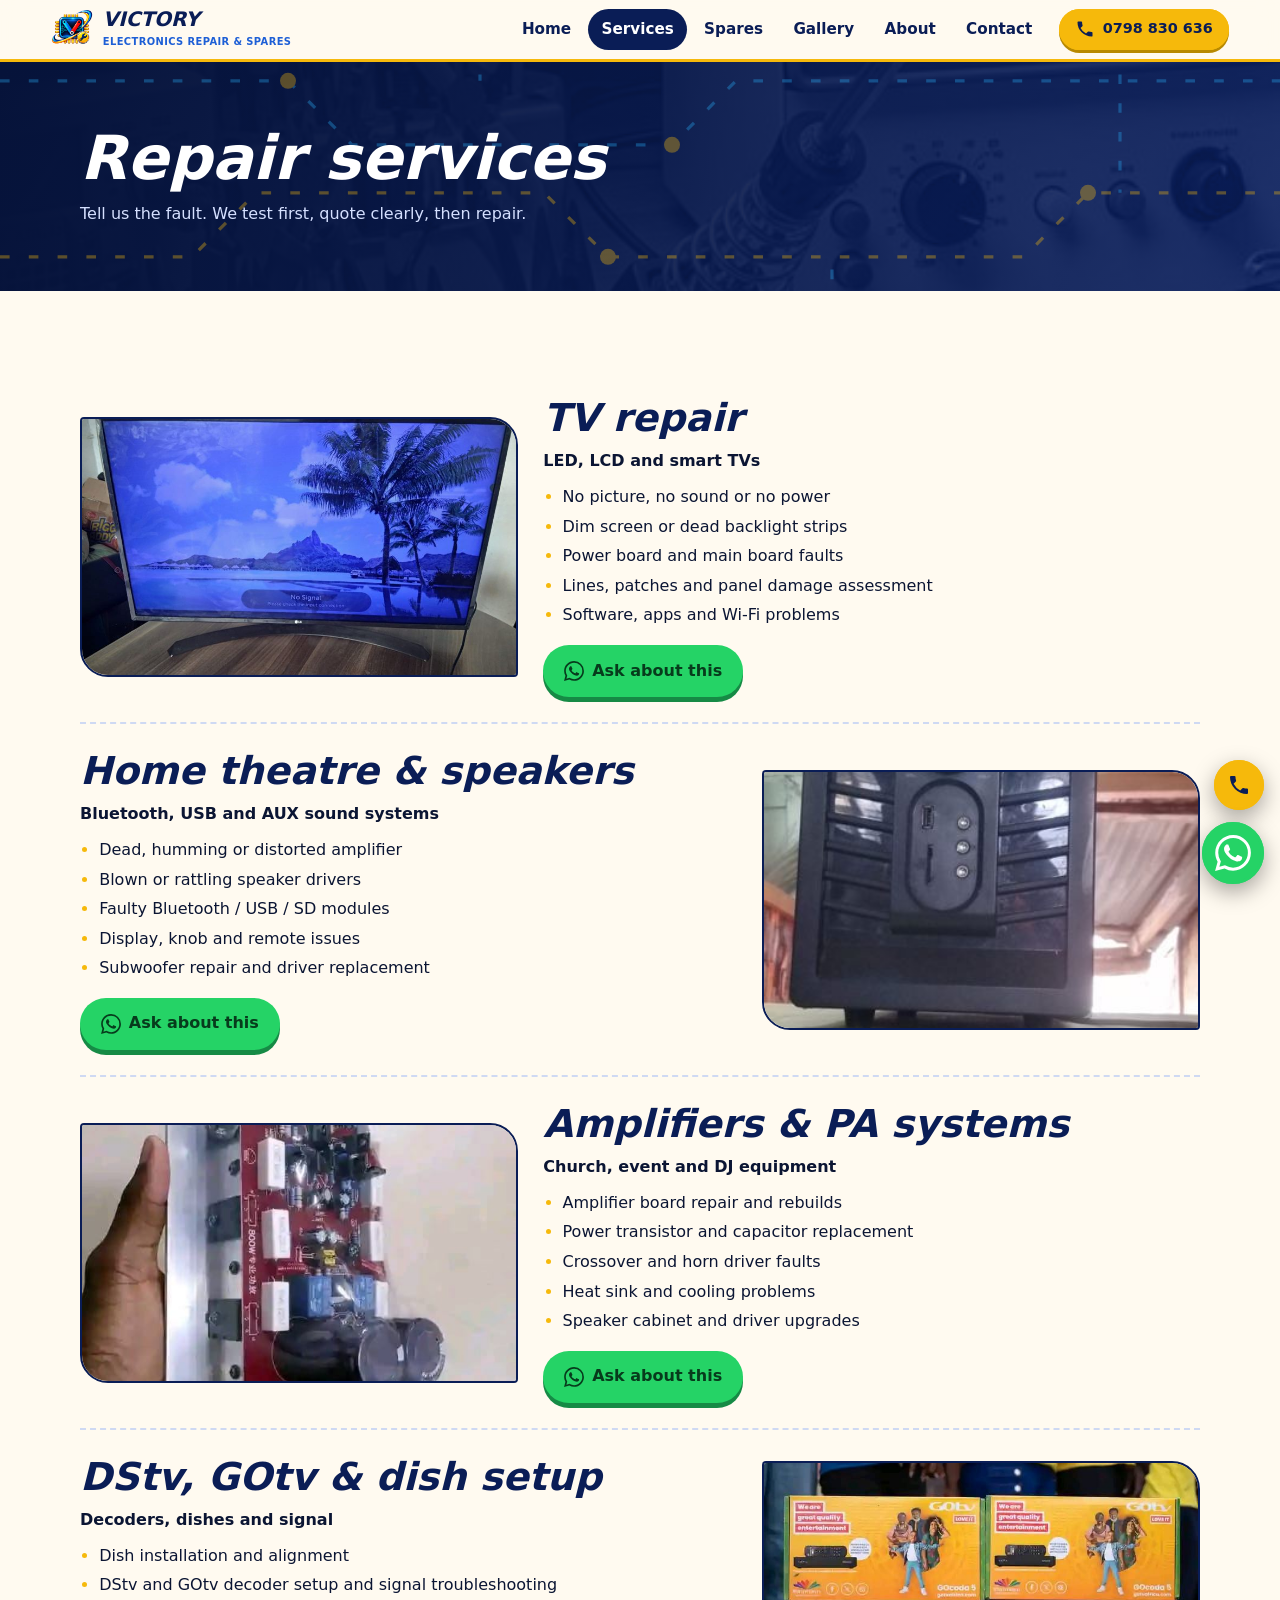
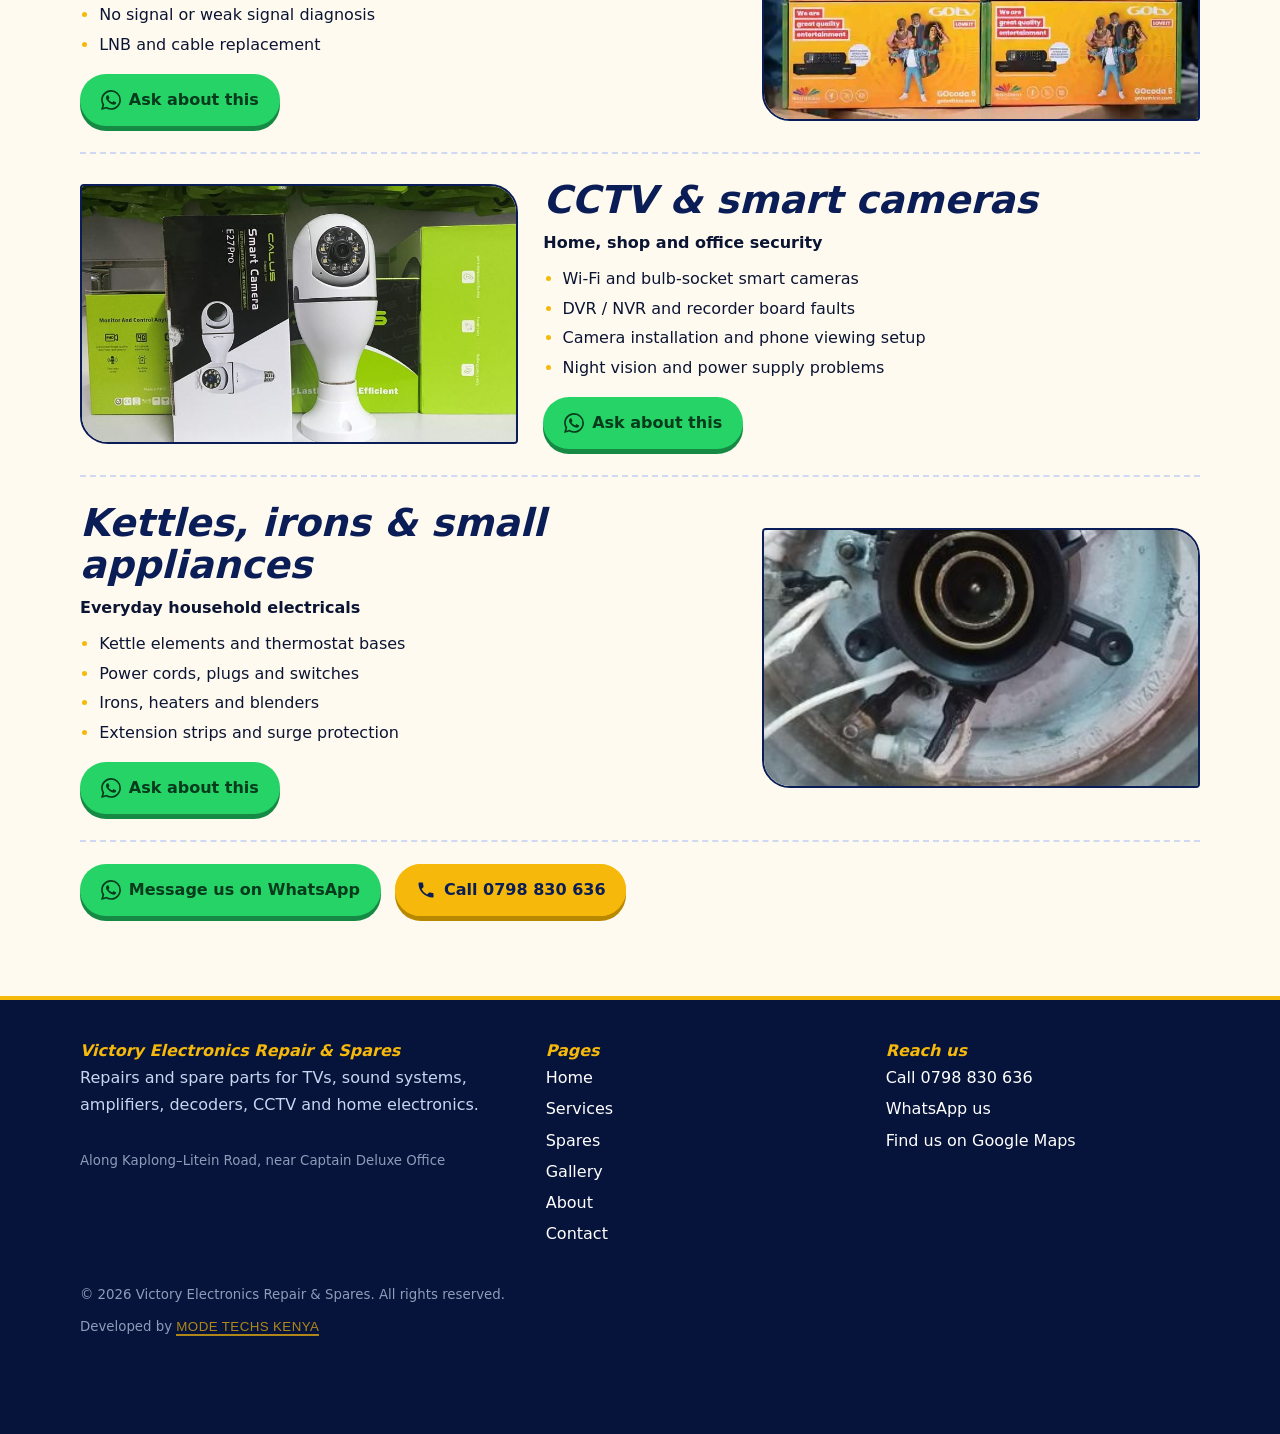
<file: services.html>
<!doctype html><html lang="en"><head><meta charset="utf-8"><meta name="viewport" content="width=device-width,initial-scale=1">
<title>Repair Services | Victory Electronics</title><meta name="description" content="TV repair, home theatre and PA amplifier repair, DStv setup, CCTV and small appliance repairs."><meta name="theme-color" content="#0a1d56">
<meta property="og:title" content="Repair Services | Victory Electronics"><meta property="og:description" content="TV repair, home theatre and PA amplifier repair, DStv setup, CCTV and small appliance repairs."><meta property="og:image" content="https://victoryrepairandspares.co.ke/logo.png"><meta property="og:url" content="https://victoryrepairandspares.co.ke/">
<link rel="icon" href="favicon.png"><link rel="stylesheet" href="style.css">
<script>try{if(sessionStorage.getItem('seen'))document.documentElement.className='seen'}catch(e){}try{var p=location.pathname;if(/[.]html$/.test(p))history.replaceState(null,'',(p.replace(/index[.]html$/,'').replace(/[.]html$/,'')||'/')+location.search+location.hash)}catch(e){}</script></head><body>
<div id="loader" aria-hidden="true"><div class="ld"><i></i><img src="chip.png" alt=""><b>POWERING UP</b></div></div>
<header class="top"><a class="brand" href="./"><img src="chip.png" alt=""><div><b>VICTORY</b><span>ELECTRONICS REPAIR &amp; SPARES</span></div></a>
<nav id="nav"><a href="./">Home</a><a href="services" class=on>Services</a><a href="spares">Spares</a><a href="gallery">Gallery</a><a href="about">About</a><a href="contact">Contact</a></nav><a class="btn b-gold" href="tel:+254798830636" aria-label="Call 0798830636"><svg viewBox="0 0 24 24" aria-hidden="true"><path d="M6.62 10.79a15.05 15.05 0 006.59 6.59l2.2-2.2a1 1 0 011.02-.24c1.12.37 2.33.57 3.57.57a1 1 0 011 1V20a1 1 0 01-1 1A17 17 0 013 4a1 1 0 011-1h3.5a1 1 0 011 1c0 1.25.2 2.45.57 3.57a1 1 0 01-.25 1.02l-2.2 2.2z"/></svg><span>0798 830 636</span></a>
<button class="burger" aria-label="Menu" aria-expanded="false"><i></i><i></i><i></i></button></header>
<section class="head"><div class="bg" style="background-image:url(bench.jpg)"></div><svg class="trace" viewBox="0 0 800 200" preserveAspectRatio="xMidYMid slice" aria-hidden="true"><path d="M0 40H180L220 80H420L460 40H800"/><path d="M0 150H120L160 110H340L380 150H640L680 110H800"/><path d="M300 0V40M520 200V150M700 0V110"/><circle cx="180" cy="40" r="5"/><circle cx="420" cy="80" r="5"/><circle cx="380" cy="150" r="5"/><circle cx="680" cy="110" r="5"/></svg><div class="wrap"><h1>Repair services</h1><p>Tell us the fault. We test first, quote clearly, then repair.</p></div></section><section><div class="wrap"><div class="svc rv"><img src="g09.jpg" alt="" loading="lazy"><div><h2>TV repair</h2><p><b>LED, LCD and smart TVs</b></p><ul><li>No picture, no sound or no power</li><li>Dim screen or dead backlight strips</li><li>Power board and main board faults</li><li>Lines, patches and panel damage assessment</li><li>Software, apps and Wi-Fi problems</li></ul><a class="btn b-wa" href="https://wa.me/254798830636?text=Hello%20Victory%20Electronics,%20I%20need%20help%20with%20TV%20repair" target="_blank" rel="noopener"><svg viewBox="0 0 24 24" aria-hidden="true"><path d="M17.472 14.382c-.297-.149-1.758-.867-2.03-.967-.273-.099-.471-.148-.67.15-.197.297-.767.966-.94 1.164-.173.199-.347.223-.644.075-.297-.15-1.255-.463-2.39-1.475-.883-.788-1.48-1.761-1.653-2.059-.173-.297-.018-.458.13-.606.134-.133.298-.347.446-.52.149-.174.198-.298.298-.497.099-.198.05-.371-.025-.52-.075-.149-.669-1.612-.916-2.207-.242-.579-.487-.5-.669-.51-.173-.008-.371-.01-.57-.01-.198 0-.52.074-.792.372-.272.297-1.04 1.016-1.04 2.479 0 1.462 1.065 2.875 1.213 3.074.149.198 2.096 3.2 5.077 4.487.709.306 1.262.489 1.694.625.712.227 1.36.195 1.871.118.571-.085 1.758-.719 2.006-1.413.248-.694.248-1.289.173-1.413-.074-.124-.272-.198-.57-.347m-5.421 7.403h-.004a9.87 9.87 0 01-5.031-1.378l-.361-.214-3.741.982.998-3.648-.235-.374a9.86 9.86 0 01-1.51-5.26c.001-5.45 4.436-9.884 9.888-9.884 2.64 0 5.122 1.03 6.988 2.898a9.825 9.825 0 012.893 6.994c-.003 5.45-4.437 9.884-9.885 9.884m8.413-18.297A11.815 11.815 0 0012.05 0C5.495 0 .16 5.335.157 11.892c0 2.096.547 4.142 1.588 5.945L.057 24l6.305-1.654a11.882 11.882 0 005.683 1.448h.005c6.554 0 11.89-5.335 11.893-11.893a11.821 11.821 0 00-3.48-8.413Z"/></svg>Ask about this</a></div></div><div class="svc rv"><img src="g01.jpg" alt="" loading="lazy"><div><h2>Home theatre &amp; speakers</h2><p><b>Bluetooth, USB and AUX sound systems</b></p><ul><li>Dead, humming or distorted amplifier</li><li>Blown or rattling speaker drivers</li><li>Faulty Bluetooth / USB / SD modules</li><li>Display, knob and remote issues</li><li>Subwoofer repair and driver replacement</li></ul><a class="btn b-wa" href="https://wa.me/254798830636?text=Hello%20Victory%20Electronics,%20I%20need%20help%20with%20Home%20theatre%20and%20speakers" target="_blank" rel="noopener"><svg viewBox="0 0 24 24" aria-hidden="true"><path d="M17.472 14.382c-.297-.149-1.758-.867-2.03-.967-.273-.099-.471-.148-.67.15-.197.297-.767.966-.94 1.164-.173.199-.347.223-.644.075-.297-.15-1.255-.463-2.39-1.475-.883-.788-1.48-1.761-1.653-2.059-.173-.297-.018-.458.13-.606.134-.133.298-.347.446-.52.149-.174.198-.298.298-.497.099-.198.05-.371-.025-.52-.075-.149-.669-1.612-.916-2.207-.242-.579-.487-.5-.669-.51-.173-.008-.371-.01-.57-.01-.198 0-.52.074-.792.372-.272.297-1.04 1.016-1.04 2.479 0 1.462 1.065 2.875 1.213 3.074.149.198 2.096 3.2 5.077 4.487.709.306 1.262.489 1.694.625.712.227 1.36.195 1.871.118.571-.085 1.758-.719 2.006-1.413.248-.694.248-1.289.173-1.413-.074-.124-.272-.198-.57-.347m-5.421 7.403h-.004a9.87 9.87 0 01-5.031-1.378l-.361-.214-3.741.982.998-3.648-.235-.374a9.86 9.86 0 01-1.51-5.26c.001-5.45 4.436-9.884 9.888-9.884 2.64 0 5.122 1.03 6.988 2.898a9.825 9.825 0 012.893 6.994c-.003 5.45-4.437 9.884-9.885 9.884m8.413-18.297A11.815 11.815 0 0012.05 0C5.495 0 .16 5.335.157 11.892c0 2.096.547 4.142 1.588 5.945L.057 24l6.305-1.654a11.882 11.882 0 005.683 1.448h.005c6.554 0 11.89-5.335 11.893-11.893a11.821 11.821 0 00-3.48-8.413Z"/></svg>Ask about this</a></div></div><div class="svc rv"><img src="g02.jpg" alt="" loading="lazy"><div><h2>Amplifiers &amp; PA systems</h2><p><b>Church, event and DJ equipment</b></p><ul><li>Amplifier board repair and rebuilds</li><li>Power transistor and capacitor replacement</li><li>Crossover and horn driver faults</li><li>Heat sink and cooling problems</li><li>Speaker cabinet and driver upgrades</li></ul><a class="btn b-wa" href="https://wa.me/254798830636?text=Hello%20Victory%20Electronics,%20I%20need%20help%20with%20Amplifiers%20and%20PA%20systems" target="_blank" rel="noopener"><svg viewBox="0 0 24 24" aria-hidden="true"><path d="M17.472 14.382c-.297-.149-1.758-.867-2.03-.967-.273-.099-.471-.148-.67.15-.197.297-.767.966-.94 1.164-.173.199-.347.223-.644.075-.297-.15-1.255-.463-2.39-1.475-.883-.788-1.48-1.761-1.653-2.059-.173-.297-.018-.458.13-.606.134-.133.298-.347.446-.52.149-.174.198-.298.298-.497.099-.198.05-.371-.025-.52-.075-.149-.669-1.612-.916-2.207-.242-.579-.487-.5-.669-.51-.173-.008-.371-.01-.57-.01-.198 0-.52.074-.792.372-.272.297-1.04 1.016-1.04 2.479 0 1.462 1.065 2.875 1.213 3.074.149.198 2.096 3.2 5.077 4.487.709.306 1.262.489 1.694.625.712.227 1.36.195 1.871.118.571-.085 1.758-.719 2.006-1.413.248-.694.248-1.289.173-1.413-.074-.124-.272-.198-.57-.347m-5.421 7.403h-.004a9.87 9.87 0 01-5.031-1.378l-.361-.214-3.741.982.998-3.648-.235-.374a9.86 9.86 0 01-1.51-5.26c.001-5.45 4.436-9.884 9.888-9.884 2.64 0 5.122 1.03 6.988 2.898a9.825 9.825 0 012.893 6.994c-.003 5.45-4.437 9.884-9.885 9.884m8.413-18.297A11.815 11.815 0 0012.05 0C5.495 0 .16 5.335.157 11.892c0 2.096.547 4.142 1.588 5.945L.057 24l6.305-1.654a11.882 11.882 0 005.683 1.448h.005c6.554 0 11.89-5.335 11.893-11.893a11.821 11.821 0 00-3.48-8.413Z"/></svg>Ask about this</a></div></div><div class="svc rv"><img src="gotv.jpg" alt="" loading="lazy"><div><h2>DStv, GOtv &amp; dish setup</h2><p><b>Decoders, dishes and signal</b></p><ul><li>Dish installation and alignment</li><li>DStv and GOtv decoder setup and signal troubleshooting</li><li>No signal or weak signal diagnosis</li><li>LNB and cable replacement</li></ul><a class="btn b-wa" href="https://wa.me/254798830636?text=Hello%20Victory%20Electronics,%20I%20need%20help%20with%20DStv,%20GOtv%20and%20dish%20setup" target="_blank" rel="noopener"><svg viewBox="0 0 24 24" aria-hidden="true"><path d="M17.472 14.382c-.297-.149-1.758-.867-2.03-.967-.273-.099-.471-.148-.67.15-.197.297-.767.966-.94 1.164-.173.199-.347.223-.644.075-.297-.15-1.255-.463-2.39-1.475-.883-.788-1.48-1.761-1.653-2.059-.173-.297-.018-.458.13-.606.134-.133.298-.347.446-.52.149-.174.198-.298.298-.497.099-.198.05-.371-.025-.52-.075-.149-.669-1.612-.916-2.207-.242-.579-.487-.5-.669-.51-.173-.008-.371-.01-.57-.01-.198 0-.52.074-.792.372-.272.297-1.04 1.016-1.04 2.479 0 1.462 1.065 2.875 1.213 3.074.149.198 2.096 3.2 5.077 4.487.709.306 1.262.489 1.694.625.712.227 1.36.195 1.871.118.571-.085 1.758-.719 2.006-1.413.248-.694.248-1.289.173-1.413-.074-.124-.272-.198-.57-.347m-5.421 7.403h-.004a9.87 9.87 0 01-5.031-1.378l-.361-.214-3.741.982.998-3.648-.235-.374a9.86 9.86 0 01-1.51-5.26c.001-5.45 4.436-9.884 9.888-9.884 2.64 0 5.122 1.03 6.988 2.898a9.825 9.825 0 012.893 6.994c-.003 5.45-4.437 9.884-9.885 9.884m8.413-18.297A11.815 11.815 0 0012.05 0C5.495 0 .16 5.335.157 11.892c0 2.096.547 4.142 1.588 5.945L.057 24l6.305-1.654a11.882 11.882 0 005.683 1.448h.005c6.554 0 11.89-5.335 11.893-11.893a11.821 11.821 0 00-3.48-8.413Z"/></svg>Ask about this</a></div></div><div class="svc rv"><img src="g13.jpg" alt="" loading="lazy"><div><h2>CCTV &amp; smart cameras</h2><p><b>Home, shop and office security</b></p><ul><li>Wi-Fi and bulb-socket smart cameras</li><li>DVR / NVR and recorder board faults</li><li>Camera installation and phone viewing setup</li><li>Night vision and power supply problems</li></ul><a class="btn b-wa" href="https://wa.me/254798830636?text=Hello%20Victory%20Electronics,%20I%20need%20help%20with%20CCTV%20and%20smart%20cameras" target="_blank" rel="noopener"><svg viewBox="0 0 24 24" aria-hidden="true"><path d="M17.472 14.382c-.297-.149-1.758-.867-2.03-.967-.273-.099-.471-.148-.67.15-.197.297-.767.966-.94 1.164-.173.199-.347.223-.644.075-.297-.15-1.255-.463-2.39-1.475-.883-.788-1.48-1.761-1.653-2.059-.173-.297-.018-.458.13-.606.134-.133.298-.347.446-.52.149-.174.198-.298.298-.497.099-.198.05-.371-.025-.52-.075-.149-.669-1.612-.916-2.207-.242-.579-.487-.5-.669-.51-.173-.008-.371-.01-.57-.01-.198 0-.52.074-.792.372-.272.297-1.04 1.016-1.04 2.479 0 1.462 1.065 2.875 1.213 3.074.149.198 2.096 3.2 5.077 4.487.709.306 1.262.489 1.694.625.712.227 1.36.195 1.871.118.571-.085 1.758-.719 2.006-1.413.248-.694.248-1.289.173-1.413-.074-.124-.272-.198-.57-.347m-5.421 7.403h-.004a9.87 9.87 0 01-5.031-1.378l-.361-.214-3.741.982.998-3.648-.235-.374a9.86 9.86 0 01-1.51-5.26c.001-5.45 4.436-9.884 9.888-9.884 2.64 0 5.122 1.03 6.988 2.898a9.825 9.825 0 012.893 6.994c-.003 5.45-4.437 9.884-9.885 9.884m8.413-18.297A11.815 11.815 0 0012.05 0C5.495 0 .16 5.335.157 11.892c0 2.096.547 4.142 1.588 5.945L.057 24l6.305-1.654a11.882 11.882 0 005.683 1.448h.005c6.554 0 11.89-5.335 11.893-11.893a11.821 11.821 0 00-3.48-8.413Z"/></svg>Ask about this</a></div></div><div class="svc rv"><img src="g04.jpg" alt="" loading="lazy"><div><h2>Kettles, irons &amp; small appliances</h2><p><b>Everyday household electricals</b></p><ul><li>Kettle elements and thermostat bases</li><li>Power cords, plugs and switches</li><li>Irons, heaters and blenders</li><li>Extension strips and surge protection</li></ul><a class="btn b-wa" href="https://wa.me/254798830636?text=Hello%20Victory%20Electronics,%20I%20need%20help%20with%20Kettles,%20irons%20and%20small%20appliances" target="_blank" rel="noopener"><svg viewBox="0 0 24 24" aria-hidden="true"><path d="M17.472 14.382c-.297-.149-1.758-.867-2.03-.967-.273-.099-.471-.148-.67.15-.197.297-.767.966-.94 1.164-.173.199-.347.223-.644.075-.297-.15-1.255-.463-2.39-1.475-.883-.788-1.48-1.761-1.653-2.059-.173-.297-.018-.458.13-.606.134-.133.298-.347.446-.52.149-.174.198-.298.298-.497.099-.198.05-.371-.025-.52-.075-.149-.669-1.612-.916-2.207-.242-.579-.487-.5-.669-.51-.173-.008-.371-.01-.57-.01-.198 0-.52.074-.792.372-.272.297-1.04 1.016-1.04 2.479 0 1.462 1.065 2.875 1.213 3.074.149.198 2.096 3.2 5.077 4.487.709.306 1.262.489 1.694.625.712.227 1.36.195 1.871.118.571-.085 1.758-.719 2.006-1.413.248-.694.248-1.289.173-1.413-.074-.124-.272-.198-.57-.347m-5.421 7.403h-.004a9.87 9.87 0 01-5.031-1.378l-.361-.214-3.741.982.998-3.648-.235-.374a9.86 9.86 0 01-1.51-5.26c.001-5.45 4.436-9.884 9.888-9.884 2.64 0 5.122 1.03 6.988 2.898a9.825 9.825 0 012.893 6.994c-.003 5.45-4.437 9.884-9.885 9.884m8.413-18.297A11.815 11.815 0 0012.05 0C5.495 0 .16 5.335.157 11.892c0 2.096.547 4.142 1.588 5.945L.057 24l6.305-1.654a11.882 11.882 0 005.683 1.448h.005c6.554 0 11.89-5.335 11.893-11.893a11.821 11.821 0 00-3.48-8.413Z"/></svg>Ask about this</a></div></div><div class="row"><a class="btn b-wa" href="https://wa.me/254798830636?text=Hello%20Victory%20Electronics,%20I%20need%20help%20with%20" target="_blank" rel="noopener"><svg viewBox="0 0 24 24" aria-hidden="true"><path d="M17.472 14.382c-.297-.149-1.758-.867-2.03-.967-.273-.099-.471-.148-.67.15-.197.297-.767.966-.94 1.164-.173.199-.347.223-.644.075-.297-.15-1.255-.463-2.39-1.475-.883-.788-1.48-1.761-1.653-2.059-.173-.297-.018-.458.13-.606.134-.133.298-.347.446-.52.149-.174.198-.298.298-.497.099-.198.05-.371-.025-.52-.075-.149-.669-1.612-.916-2.207-.242-.579-.487-.5-.669-.51-.173-.008-.371-.01-.57-.01-.198 0-.52.074-.792.372-.272.297-1.04 1.016-1.04 2.479 0 1.462 1.065 2.875 1.213 3.074.149.198 2.096 3.2 5.077 4.487.709.306 1.262.489 1.694.625.712.227 1.36.195 1.871.118.571-.085 1.758-.719 2.006-1.413.248-.694.248-1.289.173-1.413-.074-.124-.272-.198-.57-.347m-5.421 7.403h-.004a9.87 9.87 0 01-5.031-1.378l-.361-.214-3.741.982.998-3.648-.235-.374a9.86 9.86 0 01-1.51-5.26c.001-5.45 4.436-9.884 9.888-9.884 2.64 0 5.122 1.03 6.988 2.898a9.825 9.825 0 012.893 6.994c-.003 5.45-4.437 9.884-9.885 9.884m8.413-18.297A11.815 11.815 0 0012.05 0C5.495 0 .16 5.335.157 11.892c0 2.096.547 4.142 1.588 5.945L.057 24l6.305-1.654a11.882 11.882 0 005.683 1.448h.005c6.554 0 11.89-5.335 11.893-11.893a11.821 11.821 0 00-3.48-8.413Z"/></svg>Message us on WhatsApp</a><a class="btn b-gold" href="tel:+254798830636"><svg viewBox="0 0 24 24" aria-hidden="true"><path d="M6.62 10.79a15.05 15.05 0 006.59 6.59l2.2-2.2a1 1 0 011.02-.24c1.12.37 2.33.57 3.57.57a1 1 0 011 1V20a1 1 0 01-1 1A17 17 0 013 4a1 1 0 011-1h3.5a1 1 0 011 1c0 1.25.2 2.45.57 3.57a1 1 0 01-.25 1.02l-2.2 2.2z"/></svg>Call 0798 830 636</a></div></div></section>
<footer><div class="wrap fg"><div><h3>Victory Electronics Repair &amp; Spares</h3><p>Repairs and spare parts for TVs, sound systems, amplifiers, decoders, CCTV and home electronics.</p><small>Along Kaplong&ndash;Litein Road, near Captain Deluxe Office</small></div>
<div><h3>Pages</h3><a href="./">Home</a><a href="services" class=on>Services</a><a href="spares">Spares</a><a href="gallery">Gallery</a><a href="about">About</a><a href="contact">Contact</a></div><div><h3>Reach us</h3><a href="tel:+254798830636">Call 0798 830 636</a><a href="https://wa.me/254798830636?text=Hello%20Victory%20Electronics,%20I%20need%20help%20with%20electronics%20repair" target="_blank" rel="noopener">WhatsApp us</a><a href="https://maps.app.goo.gl/iNuXMeR6YUtEnaSk7?g_st=ac" target="_blank" rel="noopener">Find us on Google Maps</a></div></div>
<div class="wrap"><small>&copy; <span id="yr">2026</span> Victory Electronics Repair &amp; Spares. All rights reserved.</small><small class="devline">Developed by <button class="dev" id="devlink" type="button">MODE TECHS KENYA</button></small></div></footer>
<div id="devm" class="modal" role="dialog" aria-modal="true" aria-label="Contact MODE TECHS KENYA"><div class="box"><h3>MODE TECHS KENYA</h3><p>How would you like to reach us?</p><div class="row"><a class="btn b-gold" id="devcall" href="#"><svg viewBox="0 0 24 24" aria-hidden="true"><path d="M6.62 10.79a15.05 15.05 0 006.59 6.59l2.2-2.2a1 1 0 011.02-.24c1.12.37 2.33.57 3.57.57a1 1 0 011 1V20a1 1 0 01-1 1A17 17 0 013 4a1 1 0 011-1h3.5a1 1 0 011 1c0 1.25.2 2.45.57 3.57a1 1 0 01-.25 1.02l-2.2 2.2z"/></svg>Open Phone</a><a class="btn b-wa" id="devwa" href="#" target="_blank" rel="noopener"><svg viewBox="0 0 24 24" aria-hidden="true"><path d="M17.472 14.382c-.297-.149-1.758-.867-2.03-.967-.273-.099-.471-.148-.67.15-.197.297-.767.966-.94 1.164-.173.199-.347.223-.644.075-.297-.15-1.255-.463-2.39-1.475-.883-.788-1.48-1.761-1.653-2.059-.173-.297-.018-.458.13-.606.134-.133.298-.347.446-.52.149-.174.198-.298.298-.497.099-.198.05-.371-.025-.52-.075-.149-.669-1.612-.916-2.207-.242-.579-.487-.5-.669-.51-.173-.008-.371-.01-.57-.01-.198 0-.52.074-.792.372-.272.297-1.04 1.016-1.04 2.479 0 1.462 1.065 2.875 1.213 3.074.149.198 2.096 3.2 5.077 4.487.709.306 1.262.489 1.694.625.712.227 1.36.195 1.871.118.571-.085 1.758-.719 2.006-1.413.248-.694.248-1.289.173-1.413-.074-.124-.272-.198-.57-.347m-5.421 7.403h-.004a9.87 9.87 0 01-5.031-1.378l-.361-.214-3.741.982.998-3.648-.235-.374a9.86 9.86 0 01-1.51-5.26c.001-5.45 4.436-9.884 9.888-9.884 2.64 0 5.122 1.03 6.988 2.898a9.825 9.825 0 012.893 6.994c-.003 5.45-4.437 9.884-9.885 9.884m8.413-18.297A11.815 11.815 0 0012.05 0C5.495 0 .16 5.335.157 11.892c0 2.096.547 4.142 1.588 5.945L.057 24l6.305-1.654a11.882 11.882 0 005.683 1.448h.005c6.554 0 11.89-5.335 11.893-11.893a11.821 11.821 0 00-3.48-8.413Z"/></svg>WhatsApp</a></div><button class="x" type="button" id="devx">Close</button></div></div>
<a class="fab tel" href="tel:+254798830636" aria-label="Call us"><svg viewBox="0 0 24 24" aria-hidden="true"><path d="M6.62 10.79a15.05 15.05 0 006.59 6.59l2.2-2.2a1 1 0 011.02-.24c1.12.37 2.33.57 3.57.57a1 1 0 011 1V20a1 1 0 01-1 1A17 17 0 013 4a1 1 0 011-1h3.5a1 1 0 011 1c0 1.25.2 2.45.57 3.57a1 1 0 01-.25 1.02l-2.2 2.2z"/></svg></a>
<a class="fab wa" href="https://wa.me/254798830636?text=Hello%20Victory%20Electronics,%20I%20need%20help%20with%20" target="_blank" rel="noopener" aria-label="Chat on WhatsApp"><svg viewBox="0 0 24 24" aria-hidden="true"><path d="M17.472 14.382c-.297-.149-1.758-.867-2.03-.967-.273-.099-.471-.148-.67.15-.197.297-.767.966-.94 1.164-.173.199-.347.223-.644.075-.297-.15-1.255-.463-2.39-1.475-.883-.788-1.48-1.761-1.653-2.059-.173-.297-.018-.458.13-.606.134-.133.298-.347.446-.52.149-.174.198-.298.298-.497.099-.198.05-.371-.025-.52-.075-.149-.669-1.612-.916-2.207-.242-.579-.487-.5-.669-.51-.173-.008-.371-.01-.57-.01-.198 0-.52.074-.792.372-.272.297-1.04 1.016-1.04 2.479 0 1.462 1.065 2.875 1.213 3.074.149.198 2.096 3.2 5.077 4.487.709.306 1.262.489 1.694.625.712.227 1.36.195 1.871.118.571-.085 1.758-.719 2.006-1.413.248-.694.248-1.289.173-1.413-.074-.124-.272-.198-.57-.347m-5.421 7.403h-.004a9.87 9.87 0 01-5.031-1.378l-.361-.214-3.741.982.998-3.648-.235-.374a9.86 9.86 0 01-1.51-5.26c.001-5.45 4.436-9.884 9.888-9.884 2.64 0 5.122 1.03 6.988 2.898a9.825 9.825 0 012.893 6.994c-.003 5.45-4.437 9.884-9.885 9.884m8.413-18.297A11.815 11.815 0 0012.05 0C5.495 0 .16 5.335.157 11.892c0 2.096.547 4.142 1.588 5.945L.057 24l6.305-1.654a11.882 11.882 0 005.683 1.448h.005c6.554 0 11.89-5.335 11.893-11.893a11.821 11.821 0 00-3.48-8.413Z"/></svg></a>
<script src="main.js"></script></body></html>
</file>
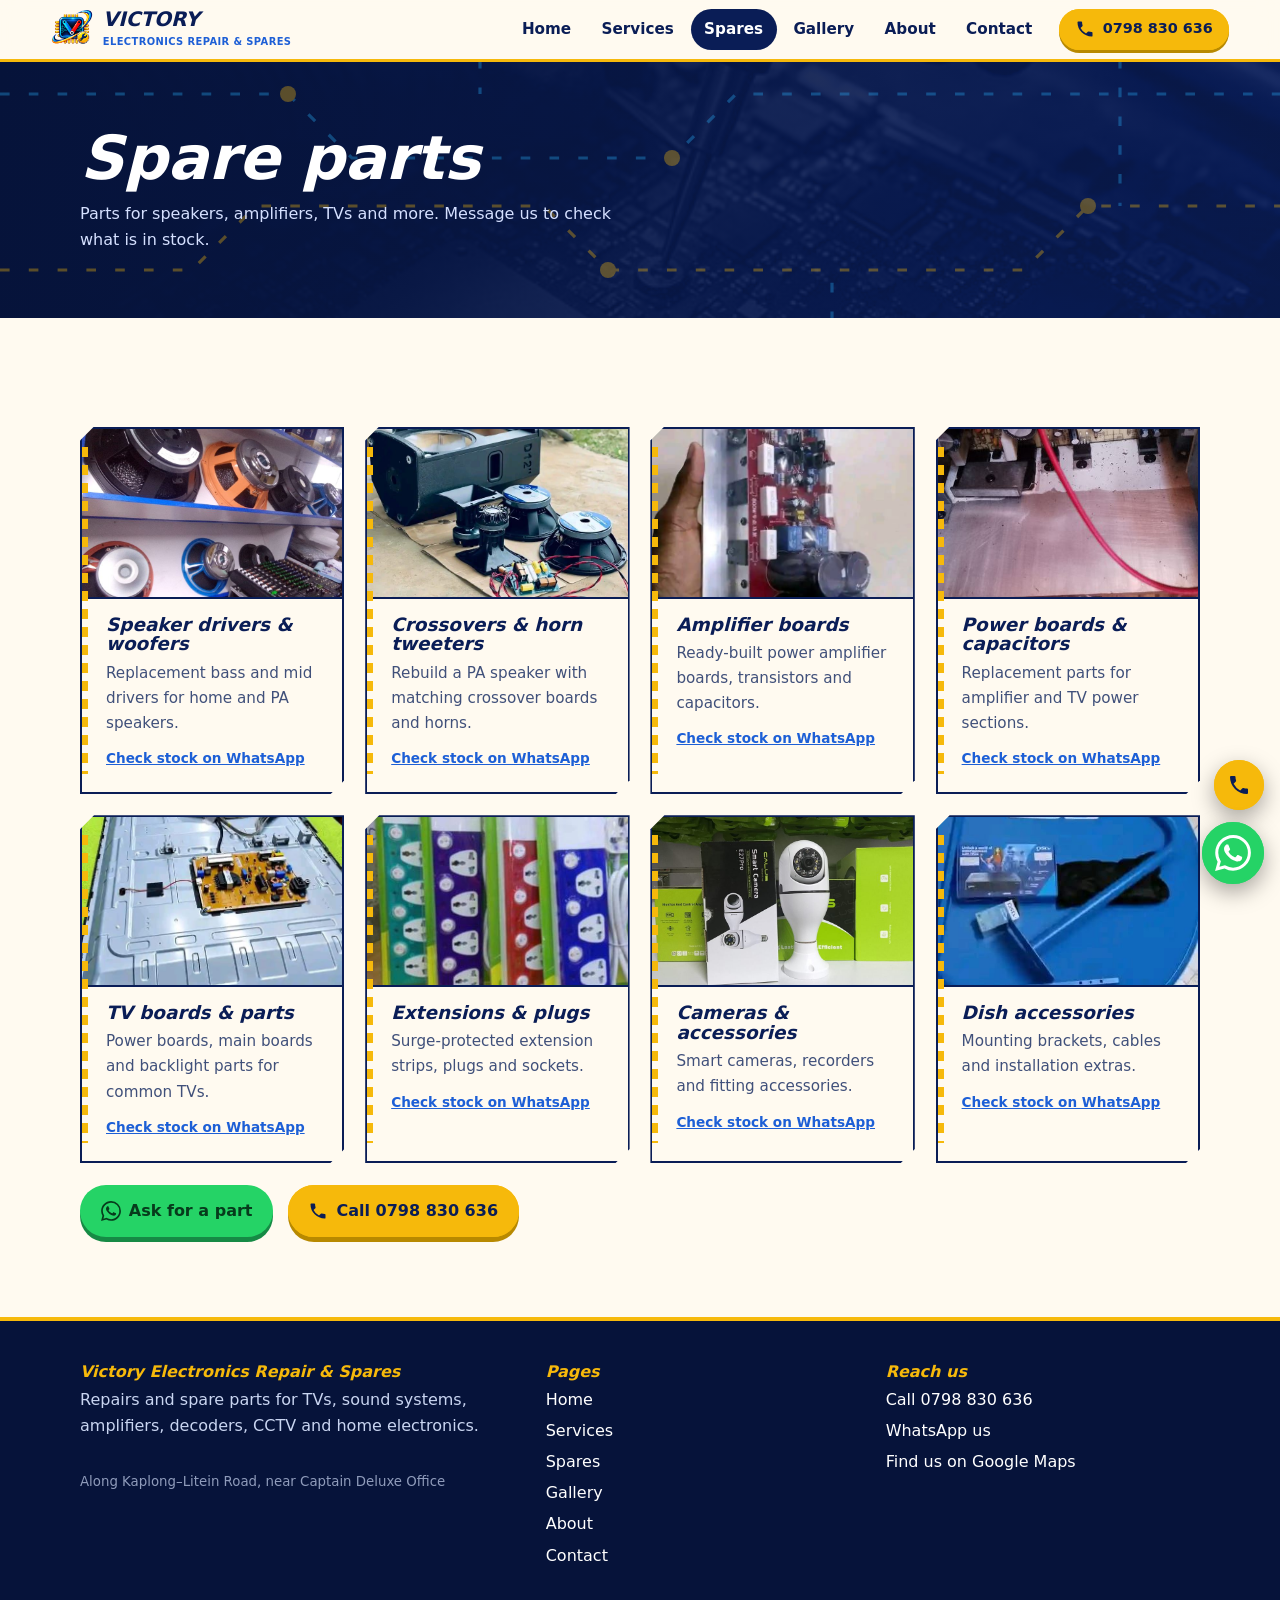
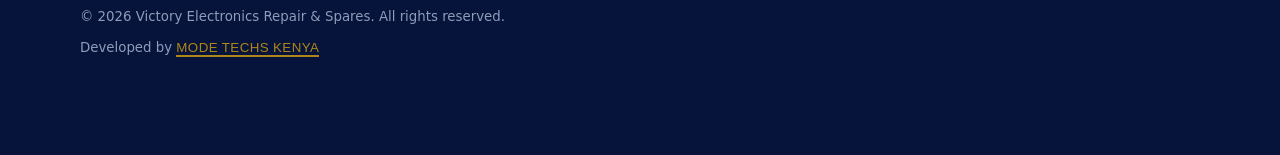
<file: spares.html>
<!doctype html><html lang="en"><head><meta charset="utf-8"><meta name="viewport" content="width=device-width,initial-scale=1">
<title>Electronics Spares | Victory Electronics</title><meta name="description" content="Speaker drivers, amplifier boards, TV parts, extensions and accessories. Check stock on WhatsApp."><meta name="theme-color" content="#0a1d56">
<meta property="og:title" content="Electronics Spares | Victory Electronics"><meta property="og:description" content="Speaker drivers, amplifier boards, TV parts, extensions and accessories. Check stock on WhatsApp."><meta property="og:image" content="https://victoryrepairandspares.co.ke/logo.png"><meta property="og:url" content="https://victoryrepairandspares.co.ke/">
<link rel="icon" href="favicon.png"><link rel="stylesheet" href="style.css">
<script>try{if(sessionStorage.getItem('seen'))document.documentElement.className='seen'}catch(e){}try{var p=location.pathname;if(/[.]html$/.test(p))history.replaceState(null,'',(p.replace(/index[.]html$/,'').replace(/[.]html$/,'')||'/')+location.search+location.hash)}catch(e){}</script></head><body>
<div id="loader" aria-hidden="true"><div class="ld"><i></i><img src="chip.png" alt=""><b>POWERING UP</b></div></div>
<header class="top"><a class="brand" href="./"><img src="chip.png" alt=""><div><b>VICTORY</b><span>ELECTRONICS REPAIR &amp; SPARES</span></div></a>
<nav id="nav"><a href="./">Home</a><a href="services">Services</a><a href="spares" class=on>Spares</a><a href="gallery">Gallery</a><a href="about">About</a><a href="contact">Contact</a></nav><a class="btn b-gold" href="tel:+254798830636" aria-label="Call 0798830636"><svg viewBox="0 0 24 24" aria-hidden="true"><path d="M6.62 10.79a15.05 15.05 0 006.59 6.59l2.2-2.2a1 1 0 011.02-.24c1.12.37 2.33.57 3.57.57a1 1 0 011 1V20a1 1 0 01-1 1A17 17 0 013 4a1 1 0 011-1h3.5a1 1 0 011 1c0 1.25.2 2.45.57 3.57a1 1 0 01-.25 1.02l-2.2 2.2z"/></svg><span>0798 830 636</span></a>
<button class="burger" aria-label="Menu" aria-expanded="false"><i></i><i></i><i></i></button></header>
<section class="head"><div class="bg" style="background-image:url(hands.jpg)"></div><svg class="trace" viewBox="0 0 800 200" preserveAspectRatio="xMidYMid slice" aria-hidden="true"><path d="M0 40H180L220 80H420L460 40H800"/><path d="M0 150H120L160 110H340L380 150H640L680 110H800"/><path d="M300 0V40M520 200V150M700 0V110"/><circle cx="180" cy="40" r="5"/><circle cx="420" cy="80" r="5"/><circle cx="380" cy="150" r="5"/><circle cx="680" cy="110" r="5"/></svg><div class="wrap"><h1>Spare parts</h1><p>Parts for speakers, amplifiers, TVs and more. Message us to check what is in stock.</p></div></section><section><div class="wrap"><div class="grid"><div class="card rv"><img src="g07.jpg" alt="" loading="lazy"><div class="in"><h3>Speaker drivers &amp; woofers</h3><p>Replacement bass and mid drivers for home and PA speakers.</p><a class="tag" href="https://wa.me/254798830636?text=Hello%20Victory%20Electronics,%20do%20you%20have%20Speaker%20drivers%20and%20woofers%20in%20stock?%20" target="_blank" rel="noopener">Check stock on WhatsApp</a></div></div><div class="card rv"><img src="g06.jpg" alt="" loading="lazy"><div class="in"><h3>Crossovers &amp; horn tweeters</h3><p>Rebuild a PA speaker with matching crossover boards and horns.</p><a class="tag" href="https://wa.me/254798830636?text=Hello%20Victory%20Electronics,%20do%20you%20have%20Crossovers%20and%20horn%20tweeters%20in%20stock?%20" target="_blank" rel="noopener">Check stock on WhatsApp</a></div></div><div class="card rv"><img src="g02.jpg" alt="" loading="lazy"><div class="in"><h3>Amplifier boards</h3><p>Ready-built power amplifier boards, transistors and capacitors.</p><a class="tag" href="https://wa.me/254798830636?text=Hello%20Victory%20Electronics,%20do%20you%20have%20Amplifier%20boards%20in%20stock?%20" target="_blank" rel="noopener">Check stock on WhatsApp</a></div></div><div class="card rv"><img src="g03.jpg" alt="" loading="lazy"><div class="in"><h3>Power boards &amp; capacitors</h3><p>Replacement parts for amplifier and TV power sections.</p><a class="tag" href="https://wa.me/254798830636?text=Hello%20Victory%20Electronics,%20do%20you%20have%20Power%20boards%20and%20capacitors%20in%20stock?%20" target="_blank" rel="noopener">Check stock on WhatsApp</a></div></div><div class="card rv"><img src="g08.jpg" alt="" loading="lazy"><div class="in"><h3>TV boards &amp; parts</h3><p>Power boards, main boards and backlight parts for common TVs.</p><a class="tag" href="https://wa.me/254798830636?text=Hello%20Victory%20Electronics,%20do%20you%20have%20TV%20boards%20and%20parts%20in%20stock?%20" target="_blank" rel="noopener">Check stock on WhatsApp</a></div></div><div class="card rv"><img src="g15.jpg" alt="" loading="lazy"><div class="in"><h3>Extensions &amp; plugs</h3><p>Surge-protected extension strips, plugs and sockets.</p><a class="tag" href="https://wa.me/254798830636?text=Hello%20Victory%20Electronics,%20do%20you%20have%20Extensions%20and%20plugs%20in%20stock?%20" target="_blank" rel="noopener">Check stock on WhatsApp</a></div></div><div class="card rv"><img src="g13.jpg" alt="" loading="lazy"><div class="in"><h3>Cameras &amp; accessories</h3><p>Smart cameras, recorders and fitting accessories.</p><a class="tag" href="https://wa.me/254798830636?text=Hello%20Victory%20Electronics,%20do%20you%20have%20Cameras%20and%20accessories%20in%20stock?%20" target="_blank" rel="noopener">Check stock on WhatsApp</a></div></div><div class="card rv"><img src="g12.jpg" alt="" loading="lazy"><div class="in"><h3>Dish accessories</h3><p>Mounting brackets, cables and installation extras.</p><a class="tag" href="https://wa.me/254798830636?text=Hello%20Victory%20Electronics,%20do%20you%20have%20Dish%20accessories%20in%20stock?%20" target="_blank" rel="noopener">Check stock on WhatsApp</a></div></div></div><div class="row"><a class="btn b-wa" href="https://wa.me/254798830636?text=Hello%20Victory%20Electronics,%20I%20need%20help%20with%20" target="_blank" rel="noopener"><svg viewBox="0 0 24 24" aria-hidden="true"><path d="M17.472 14.382c-.297-.149-1.758-.867-2.03-.967-.273-.099-.471-.148-.67.15-.197.297-.767.966-.94 1.164-.173.199-.347.223-.644.075-.297-.15-1.255-.463-2.39-1.475-.883-.788-1.48-1.761-1.653-2.059-.173-.297-.018-.458.13-.606.134-.133.298-.347.446-.52.149-.174.198-.298.298-.497.099-.198.05-.371-.025-.52-.075-.149-.669-1.612-.916-2.207-.242-.579-.487-.5-.669-.51-.173-.008-.371-.01-.57-.01-.198 0-.52.074-.792.372-.272.297-1.04 1.016-1.04 2.479 0 1.462 1.065 2.875 1.213 3.074.149.198 2.096 3.2 5.077 4.487.709.306 1.262.489 1.694.625.712.227 1.36.195 1.871.118.571-.085 1.758-.719 2.006-1.413.248-.694.248-1.289.173-1.413-.074-.124-.272-.198-.57-.347m-5.421 7.403h-.004a9.87 9.87 0 01-5.031-1.378l-.361-.214-3.741.982.998-3.648-.235-.374a9.86 9.86 0 01-1.51-5.26c.001-5.45 4.436-9.884 9.888-9.884 2.64 0 5.122 1.03 6.988 2.898a9.825 9.825 0 012.893 6.994c-.003 5.45-4.437 9.884-9.885 9.884m8.413-18.297A11.815 11.815 0 0012.05 0C5.495 0 .16 5.335.157 11.892c0 2.096.547 4.142 1.588 5.945L.057 24l6.305-1.654a11.882 11.882 0 005.683 1.448h.005c6.554 0 11.89-5.335 11.893-11.893a11.821 11.821 0 00-3.48-8.413Z"/></svg>Ask for a part</a><a class="btn b-gold" href="tel:+254798830636"><svg viewBox="0 0 24 24" aria-hidden="true"><path d="M6.62 10.79a15.05 15.05 0 006.59 6.59l2.2-2.2a1 1 0 011.02-.24c1.12.37 2.33.57 3.57.57a1 1 0 011 1V20a1 1 0 01-1 1A17 17 0 013 4a1 1 0 011-1h3.5a1 1 0 011 1c0 1.25.2 2.45.57 3.57a1 1 0 01-.25 1.02l-2.2 2.2z"/></svg>Call 0798 830 636</a></div></div></section>
<footer><div class="wrap fg"><div><h3>Victory Electronics Repair &amp; Spares</h3><p>Repairs and spare parts for TVs, sound systems, amplifiers, decoders, CCTV and home electronics.</p><small>Along Kaplong&ndash;Litein Road, near Captain Deluxe Office</small></div>
<div><h3>Pages</h3><a href="./">Home</a><a href="services">Services</a><a href="spares" class=on>Spares</a><a href="gallery">Gallery</a><a href="about">About</a><a href="contact">Contact</a></div><div><h3>Reach us</h3><a href="tel:+254798830636">Call 0798 830 636</a><a href="https://wa.me/254798830636?text=Hello%20Victory%20Electronics,%20I%20need%20help%20with%20electronics%20repair" target="_blank" rel="noopener">WhatsApp us</a><a href="https://maps.app.goo.gl/iNuXMeR6YUtEnaSk7?g_st=ac" target="_blank" rel="noopener">Find us on Google Maps</a></div></div>
<div class="wrap"><small>&copy; <span id="yr">2026</span> Victory Electronics Repair &amp; Spares. All rights reserved.</small><small class="devline">Developed by <button class="dev" id="devlink" type="button">MODE TECHS KENYA</button></small></div></footer>
<div id="devm" class="modal" role="dialog" aria-modal="true" aria-label="Contact MODE TECHS KENYA"><div class="box"><h3>MODE TECHS KENYA</h3><p>How would you like to reach us?</p><div class="row"><a class="btn b-gold" id="devcall" href="#"><svg viewBox="0 0 24 24" aria-hidden="true"><path d="M6.62 10.79a15.05 15.05 0 006.59 6.59l2.2-2.2a1 1 0 011.02-.24c1.12.37 2.33.57 3.57.57a1 1 0 011 1V20a1 1 0 01-1 1A17 17 0 013 4a1 1 0 011-1h3.5a1 1 0 011 1c0 1.25.2 2.45.57 3.57a1 1 0 01-.25 1.02l-2.2 2.2z"/></svg>Open Phone</a><a class="btn b-wa" id="devwa" href="#" target="_blank" rel="noopener"><svg viewBox="0 0 24 24" aria-hidden="true"><path d="M17.472 14.382c-.297-.149-1.758-.867-2.03-.967-.273-.099-.471-.148-.67.15-.197.297-.767.966-.94 1.164-.173.199-.347.223-.644.075-.297-.15-1.255-.463-2.39-1.475-.883-.788-1.48-1.761-1.653-2.059-.173-.297-.018-.458.13-.606.134-.133.298-.347.446-.52.149-.174.198-.298.298-.497.099-.198.05-.371-.025-.52-.075-.149-.669-1.612-.916-2.207-.242-.579-.487-.5-.669-.51-.173-.008-.371-.01-.57-.01-.198 0-.52.074-.792.372-.272.297-1.04 1.016-1.04 2.479 0 1.462 1.065 2.875 1.213 3.074.149.198 2.096 3.2 5.077 4.487.709.306 1.262.489 1.694.625.712.227 1.36.195 1.871.118.571-.085 1.758-.719 2.006-1.413.248-.694.248-1.289.173-1.413-.074-.124-.272-.198-.57-.347m-5.421 7.403h-.004a9.87 9.87 0 01-5.031-1.378l-.361-.214-3.741.982.998-3.648-.235-.374a9.86 9.86 0 01-1.51-5.26c.001-5.45 4.436-9.884 9.888-9.884 2.64 0 5.122 1.03 6.988 2.898a9.825 9.825 0 012.893 6.994c-.003 5.45-4.437 9.884-9.885 9.884m8.413-18.297A11.815 11.815 0 0012.05 0C5.495 0 .16 5.335.157 11.892c0 2.096.547 4.142 1.588 5.945L.057 24l6.305-1.654a11.882 11.882 0 005.683 1.448h.005c6.554 0 11.89-5.335 11.893-11.893a11.821 11.821 0 00-3.48-8.413Z"/></svg>WhatsApp</a></div><button class="x" type="button" id="devx">Close</button></div></div>
<a class="fab tel" href="tel:+254798830636" aria-label="Call us"><svg viewBox="0 0 24 24" aria-hidden="true"><path d="M6.62 10.79a15.05 15.05 0 006.59 6.59l2.2-2.2a1 1 0 011.02-.24c1.12.37 2.33.57 3.57.57a1 1 0 011 1V20a1 1 0 01-1 1A17 17 0 013 4a1 1 0 011-1h3.5a1 1 0 011 1c0 1.25.2 2.45.57 3.57a1 1 0 01-.25 1.02l-2.2 2.2z"/></svg></a>
<a class="fab wa" href="https://wa.me/254798830636?text=Hello%20Victory%20Electronics,%20I%20need%20help%20with%20" target="_blank" rel="noopener" aria-label="Chat on WhatsApp"><svg viewBox="0 0 24 24" aria-hidden="true"><path d="M17.472 14.382c-.297-.149-1.758-.867-2.03-.967-.273-.099-.471-.148-.67.15-.197.297-.767.966-.94 1.164-.173.199-.347.223-.644.075-.297-.15-1.255-.463-2.39-1.475-.883-.788-1.48-1.761-1.653-2.059-.173-.297-.018-.458.13-.606.134-.133.298-.347.446-.52.149-.174.198-.298.298-.497.099-.198.05-.371-.025-.52-.075-.149-.669-1.612-.916-2.207-.242-.579-.487-.5-.669-.51-.173-.008-.371-.01-.57-.01-.198 0-.52.074-.792.372-.272.297-1.04 1.016-1.04 2.479 0 1.462 1.065 2.875 1.213 3.074.149.198 2.096 3.2 5.077 4.487.709.306 1.262.489 1.694.625.712.227 1.36.195 1.871.118.571-.085 1.758-.719 2.006-1.413.248-.694.248-1.289.173-1.413-.074-.124-.272-.198-.57-.347m-5.421 7.403h-.004a9.87 9.87 0 01-5.031-1.378l-.361-.214-3.741.982.998-3.648-.235-.374a9.86 9.86 0 01-1.51-5.26c.001-5.45 4.436-9.884 9.888-9.884 2.64 0 5.122 1.03 6.988 2.898a9.825 9.825 0 012.893 6.994c-.003 5.45-4.437 9.884-9.885 9.884m8.413-18.297A11.815 11.815 0 0012.05 0C5.495 0 .16 5.335.157 11.892c0 2.096.547 4.142 1.588 5.945L.057 24l6.305-1.654a11.882 11.882 0 005.683 1.448h.005c6.554 0 11.89-5.335 11.893-11.893a11.821 11.821 0 00-3.48-8.413Z"/></svg></a>
<script src="main.js"></script></body></html>
</file>
<file: style.css>
:root{--navy:#0a1d56;--navy2:#06133a;--blue:#1d5fd6;--sky:#27a9f2;--gold:#f6b90b;--gold2:#ffd84a;--red:#e5271c;--ink:#0b1533;--paper:#f3f7ff;--wa:#25d366;--cream:#fffaf0;--cream2:#f6eedb}
*{box-sizing:border-box;margin:0;padding:0}
html{scroll-behavior:smooth}
body{font:16px/1.65 system-ui,-apple-system,"Segoe UI",Roboto,sans-serif;color:var(--ink);background:var(--cream);overflow-x:hidden}
img,video,svg{max-width:100%;height:auto;display:block}
a{color:var(--blue)}
h1,h2,h3{font-family:"Arial Black","Segoe UI Black",system-ui,sans-serif;font-style:italic;font-weight:900;line-height:1.08;color:var(--navy)}
h1{font-size:clamp(2rem,7.5vw,3.8rem)}h2{font-size:clamp(1.55rem,5vw,2.4rem);margin-bottom:.6rem}h3{font-size:1.15rem;margin-bottom:.4rem}
.wrap{width:min(1120px,92%);margin:auto}
section{padding:clamp(2.6rem,7vw,5rem) 0}
.lead{max-width:62ch;font-size:1.08rem;color:#33415f}
.btn{display:inline-flex;align-items:center;gap:.5rem;padding:.8rem 1.3rem;border-radius:999px;font-weight:800;text-decoration:none;border:0;cursor:pointer;font-size:1rem;transition:transform .2s,filter .2s}
.btn:hover{transform:translateY(-3px);filter:brightness(1.06)}
.btn svg{width:20px;height:20px;fill:currentColor}
.b-gold{background:var(--gold);color:var(--navy);box-shadow:0 5px 0 #b88900}
.b-wa{background:var(--wa);color:#073b1c;box-shadow:0 5px 0 #168a45}
.b-navy{background:var(--navy);color:#fff;box-shadow:0 5px 0 var(--navy2)}
.b-line{background:transparent;color:#fff;box-shadow:inset 0 0 0 2px #fff}
.row{display:flex;flex-wrap:wrap;gap:.9rem;margin-top:1.4rem}

/* loader */
#loader{position:fixed;inset:0;z-index:999;background:var(--cream);display:grid;place-items:center;transition:opacity .5s,visibility .5s;animation:force-out .5s 4s forwards}
#loader.gone{opacity:0;visibility:hidden}
html.seen #loader{display:none}
.ld{position:relative;width:150px;height:150px;display:grid;place-items:center}
.ld img,.brand img,.logo-card img{mix-blend-mode:multiply}
.ld img{width:104px;animation:pulse 1.1s ease-in-out infinite;position:relative;z-index:1}
.ld i{position:absolute;inset:0;border-radius:50%;border:4px solid #e3eaf8;border-top-color:var(--gold);border-right-color:var(--blue);animation:spin .9s linear infinite}
.ld b{position:absolute;bottom:-34px;font:700 .8rem system-ui;color:var(--navy);letter-spacing:.08em}
@keyframes spin{to{transform:rotate(360deg)}}
@keyframes pulse{50%{transform:scale(1.1);filter:drop-shadow(0 0 14px var(--sky))}}
@keyframes force-out{to{opacity:0;visibility:hidden}}

/* header */
.top{position:sticky;top:0;z-index:60;display:flex;align-items:center;gap:.8rem;padding:.5rem 4%;background:rgba(255,250,240,.94);backdrop-filter:blur(10px);border-bottom:3px solid var(--gold)}
.brand{display:flex;align-items:center;gap:.6rem;text-decoration:none;margin-right:auto}
.brand img{width:42px;height:42px}
.brand b{font:900 italic 1.25rem "Arial Black",system-ui;color:var(--navy);line-height:1}
.brand span{display:block;font-size:.62rem;font-weight:700;color:var(--blue);letter-spacing:.04em}
nav{display:flex;gap:.2rem}
nav a{padding:.5rem .85rem;border-radius:999px;text-decoration:none;font-weight:700;color:var(--navy);font-size:.95rem;transition:background .2s}
nav a:hover{background:var(--cream2)}
nav a.on{background:var(--navy);color:#fff}
.top .btn{padding:.55rem 1rem;font-size:.9rem;box-shadow:0 3px 0 #b88900}
.burger{display:none;background:var(--navy);border:0;border-radius:10px;width:42px;height:42px;cursor:pointer}
.burger i{display:block;width:20px;height:2px;background:#fff;margin:5px auto;transition:.25s}
.burger[aria-expanded=true] i:nth-child(1){transform:translateY(7px) rotate(45deg)}
.burger[aria-expanded=true] i:nth-child(2){opacity:0}
.burger[aria-expanded=true] i:nth-child(3){transform:translateY(-7px) rotate(-45deg)}
@media(max-width:820px){.burger{display:block}
nav{position:absolute;top:100%;left:0;right:0;flex-direction:column;background:var(--cream);padding:.6rem 4% 1rem;border-bottom:3px solid var(--gold);transform:translateY(-12px);opacity:0;visibility:hidden;transition:.25s}
nav.open{transform:none;opacity:1;visibility:visible}
.top .btn span{display:none}}

/* hero */
.hero{position:relative;height:25svh;min-height:250px;overflow:hidden;background:var(--navy2);display:grid;place-items:center}
.hero video{position:absolute;inset:0;width:100%;height:100%;object-fit:cover}
.hero .shade{position:absolute;inset:0;background:linear-gradient(100deg,rgba(6,19,58,.7),rgba(29,95,214,.25) 55%,rgba(246,185,11,.25))}
.hero::after{content:"";position:absolute;top:0;bottom:0;width:90px;left:-120px;background:linear-gradient(90deg,transparent,rgba(255,216,74,.35),transparent);animation:scan 5s ease-in-out infinite}
@keyframes scan{to{left:110%}}
.trace{position:absolute;inset:0;width:100%;height:100%;opacity:.55;pointer-events:none}
.trace path{fill:none;stroke:var(--sky);stroke-width:2;stroke-dasharray:6 12;animation:flow 3s linear infinite}
.trace path:nth-child(even){stroke:var(--gold);animation-duration:4.5s}
.trace circle{fill:var(--gold);animation:blink 2s ease-in-out infinite}
@keyframes flow{to{stroke-dashoffset:-72}}
@keyframes blink{50%{opacity:.2}}
.logo-card{position:relative;z-index:2;width:min(86vw,560px);background:var(--cream);border-radius:22px;padding:.5rem .9rem;border:3px solid var(--gold);box-shadow:0 18px 40px rgba(0,0,0,.45),0 0 0 6px rgba(255,255,255,.18);animation:bob 4.5s ease-in-out infinite}
@keyframes bob{50%{transform:translateY(-9px) rotate(-.4deg)}}

/* home intro */
.intro{text-align:center}
.intro .lead{margin:1rem auto 0}
.type{color:var(--blue);display:inline-block;min-width:1ch}
.type::after{content:"";display:inline-block;width:3px;height:.9em;background:var(--gold);margin-left:4px;vertical-align:-.1em;animation:blink 1s steps(1) infinite}
.intro .row{justify-content:center}
.ticker{background:var(--navy);color:#fff;overflow:hidden;border-block:3px solid var(--gold);padding:.7rem 0}
.ticker div{display:flex;gap:3rem;width:max-content;animation:tick 30s linear infinite;font:900 italic 1.1rem "Arial Black",system-ui}
.ticker span::before{content:"\25C6";color:var(--gold);margin-right:1rem}
.ticker:hover div{animation-play-state:paused}
@keyframes tick{to{transform:translateX(-50%)}}

/* cards */
.grid{display:grid;grid-template-columns:repeat(auto-fit,minmax(255px,1fr));gap:1.3rem;margin-top:1.8rem}
.card{position:relative;background:var(--cream);border:2px solid var(--navy);clip-path:polygon(0 14px,14px 0,100% 0,100% calc(100% - 14px),calc(100% - 14px) 100%,0 100%);transition:transform .25s;text-decoration:none;color:inherit;display:block}
.card::before{content:"";position:absolute;left:0;top:18px;bottom:18px;width:6px;background:repeating-linear-gradient(var(--gold) 0 10px,transparent 10px 18px)}
.card img{width:100%;height:170px;object-fit:cover;border-bottom:2px solid var(--navy)}
.card .in{padding:1rem 1.2rem 1.3rem 1.5rem}
.card p{font-size:.95rem;color:#40507a}
.tag{display:inline-block;margin-top:.7rem;font-weight:800;font-size:.85rem;color:var(--blue)}
.card:hover{transform:translateY(-6px)}
.alt{background:var(--cream2)}

/* blended photo sections */
.blend{position:relative;overflow:hidden;background:var(--navy);color:#fff}
.blend h2,.blend h3{color:#fff}
.blend .bg{position:absolute;inset:0;background-size:cover;background-position:center;opacity:.55;mix-blend-mode:luminosity}
.blend::before{content:"";position:absolute;inset:0;z-index:1;background:linear-gradient(105deg,var(--navy2) 25%,rgba(10,29,86,.55) 65%,rgba(29,95,214,.35))}
.blend .wrap{position:relative;z-index:2}
.blend .lead{color:#d5e0ff}
.split{display:grid;grid-template-columns:1.05fr .95fr;gap:2rem;align-items:center}
.fade-img{position:relative;min-height:380px;border-radius:0}
.fade-img img{position:absolute;inset:0;width:100%;height:100%;object-fit:cover;-webkit-mask-image:linear-gradient(90deg,transparent,#000 40%);mask-image:linear-gradient(90deg,transparent,#000 40%)}
.fade-img::after{content:"";position:absolute;inset:0;background:linear-gradient(160deg,rgba(29,95,214,.3),rgba(246,185,11,.18));mix-blend-mode:multiply}
@media(max-width:820px){.split{grid-template-columns:1fr}.fade-img{min-height:260px;order:-1}.fade-img img{-webkit-mask-image:linear-gradient(0deg,transparent,#000 45%);mask-image:linear-gradient(0deg,transparent,#000 45%)}}

/* repair tracker */
.steps{list-style:none;display:flex;gap:0;margin-top:1.6rem;position:relative}
.steps li{flex:1;text-align:center;position:relative;font-weight:800;font-size:.86rem;color:#8a97b8;transition:color .3s}
.steps li::before{content:"";display:block;width:34px;height:34px;margin:0 auto .5rem;border-radius:50%;background:#e3eaf8;border:3px solid #fff;box-shadow:0 0 0 2px #c9d5f1;position:relative;z-index:2;transition:.35s}
.steps li::after{content:"";position:absolute;top:15px;left:50%;width:100%;height:4px;background:#d6e0f6;z-index:1}
.steps li:last-child::after{display:none}
.steps li.done::after{background:var(--gold)}
.steps li.done,.steps li.now{color:var(--navy)}
.steps li.done::before{background:var(--gold);box-shadow:0 0 0 2px var(--gold)}
.steps li.now::before{background:var(--sky);box-shadow:0 0 0 2px var(--sky),0 0 18px var(--sky);transform:scale(1.2)}
.steps small{display:block;font-weight:500;color:#5a6a90;font-size:.74rem;line-height:1.3;margin-top:.2rem;padding:0 .2rem}
@media(max-width:560px){.steps{flex-direction:column;gap:1rem}.steps li{text-align:left;display:flex;gap:.8rem;align-items:flex-start}.steps li::before{margin:0;flex:none}.steps li::after{display:none}}

/* page heads */
.head{position:relative;overflow:hidden;background:var(--navy);color:#fff;padding:clamp(2.2rem,7vw,4rem) 0}
.head h1{color:#fff}
.head p{color:#d5e0ff;max-width:56ch;margin-top:.6rem}
.head .bg{position:absolute;inset:0;background-size:cover;background-position:center;opacity:.4;mix-blend-mode:luminosity}
.head::before{content:"";position:absolute;inset:0;z-index:1;background:linear-gradient(100deg,var(--navy2),rgba(10,29,86,.6))}
.head .wrap{position:relative;z-index:3}
.head .trace{z-index:2;opacity:.35}

/* service rows */
.svc{display:grid;grid-template-columns:.8fr 1.2fr;gap:1.6rem;align-items:center;padding:1.6rem 0;border-bottom:2px dashed #cfd9f3}
.svc:nth-child(even){grid-template-columns:1.2fr .8fr}.svc:nth-child(even) img{order:2}
.svc img{width:100%;height:260px;object-fit:cover;border:2px solid var(--navy);border-radius:4px 28px 4px 28px}
.svc ul{margin:.6rem 0 1rem 1.2rem}.svc li{margin:.2rem 0}.svc li::marker{color:var(--gold)}
@media(max-width:760px){.svc,.svc:nth-child(even){grid-template-columns:1fr}.svc:nth-child(even) img{order:0}}

/* gallery */
.mason{columns:3 220px;column-gap:1rem;margin-top:1.6rem}
.mason figure{break-inside:avoid;margin-bottom:1rem;cursor:zoom-in;position:relative;overflow:hidden;border:2px solid var(--navy);border-radius:4px 22px 4px 22px}
.mason img{width:100%;transition:transform .5s}
.mason figure:hover img{transform:scale(1.06)}
.mason figcaption{position:absolute;left:0;right:0;bottom:0;padding:1.6rem .8rem .6rem;color:#fff;font-size:.82rem;font-weight:700;background:linear-gradient(transparent,rgba(6,19,58,.9))}
#lb{position:fixed;inset:0;z-index:200;background:rgba(6,19,58,.93);display:none;place-items:center;padding:1rem;cursor:zoom-out}
#lb.on{display:grid}#lb img{max-height:88svh;border:3px solid var(--gold);border-radius:10px}

/* contact */
.cgrid{display:grid;grid-template-columns:1fr 1fr;gap:1.6rem}
@media(max-width:760px){.cgrid{grid-template-columns:1fr}}
.panel{background:var(--cream);border:2px solid var(--navy);padding:1.4rem;border-radius:4px 26px 4px 26px}
label{display:block;font-weight:800;font-size:.88rem;margin:.8rem 0 .25rem;color:var(--navy)}
input,select,textarea{width:100%;padding:.75rem .9rem;border:2px solid #c9d5f1;border-radius:10px;font:inherit;background:#fffdf7}
input:focus,select:focus,textarea:focus{outline:3px solid var(--sky);border-color:var(--blue)}
.info li{list-style:none;display:flex;gap:.7rem;margin:.9rem 0}
.info b{display:block;color:var(--navy)}
.map{position:relative;margin-top:1rem;height:190px;border-radius:14px;overflow:hidden;background:linear-gradient(135deg,#dbe8ff,#f3f7ff);border:2px solid var(--navy);display:grid;place-items:center;text-align:center}
.map::before{content:"";position:absolute;inset:0;background:repeating-linear-gradient(0deg,transparent 0 38px,rgba(29,95,214,.15) 38px 40px),repeating-linear-gradient(90deg,transparent 0 38px,rgba(29,95,214,.15) 38px 40px)}
.pin{position:relative;font-size:2.4rem;animation:drop 1.6s ease-in-out infinite}
@keyframes drop{50%{transform:translateY(-10px)}}

/* footer */
footer{background:var(--navy2);color:#c9d5f1;padding:2.6rem 0 6rem;border-top:4px solid var(--gold)}
footer .fg{display:grid;grid-template-columns:1.4fr 1fr 1fr;gap:1.6rem}
footer h3{color:var(--gold);font-size:1rem}
footer a{color:#fff;display:block;text-decoration:none;margin:.3rem 0}
footer a:hover{color:var(--gold)}
footer small{display:block;margin-top:2rem;opacity:.7}
@media(max-width:700px){footer .fg{grid-template-columns:1fr}}

/* floating buttons */
.fab{position:fixed;right:16px;z-index:90;border-radius:50%;display:grid;place-items:center;text-decoration:none;box-shadow:0 8px 22px rgba(0,0,0,.35);transition:transform .2s}
.fab:hover{transform:scale(1.1)}
.fab.wa{bottom:16px;width:62px;height:62px;background:var(--wa)}
.fab.wa svg{width:36px;height:36px;fill:#fff}
.fab.wa::after{content:"";position:absolute;inset:0;border-radius:50%;border:3px solid var(--wa);animation:ring 2s ease-out infinite}
.fab.tel{bottom:90px;width:50px;height:50px;background:var(--gold)}
.fab.tel svg{width:24px;height:24px;fill:var(--navy)}
@keyframes ring{to{transform:scale(1.7);opacity:0}}

.rv{opacity:0;transform:translateY(22px);transition:opacity .6s,transform .6s}
.rv.in{opacity:1;transform:none}
:focus-visible{outline:3px solid var(--sky);outline-offset:2px}
@media(prefers-reduced-motion:reduce){*,*::before,*::after{animation:none!important;transition:none!important}.rv{opacity:1;transform:none}html{scroll-behavior:auto}}

/* call effects */
.fab.tel::after{content:"";position:absolute;inset:0;border-radius:50%;border:3px solid var(--gold);animation:ring 1.6s ease-out infinite}
.fab.tel svg,a[href^="tel"].btn svg{animation:ringshake 2.4s ease-in-out infinite;transform-origin:50% 50%}
@keyframes ringshake{0%,55%,100%{transform:rotate(0)}60%{transform:rotate(-20deg)}66%{transform:rotate(18deg)}72%{transform:rotate(-16deg)}78%{transform:rotate(14deg)}84%{transform:rotate(-8deg)}90%{transform:rotate(0)}}
a[href^="tel"].btn{position:relative;overflow:visible}
a[href^="tel"].btn::after{content:"";position:absolute;inset:0;border-radius:999px;border:2px solid var(--gold);animation:btnring 2.4s ease-out infinite;pointer-events:none}
@keyframes btnring{0%{transform:scale(1);opacity:.9}70%,100%{transform:scale(1.18,1.4);opacity:0}}
.open{display:inline-flex;align-items:center;gap:.5rem;font-weight:900;color:#0e7a3a}
.open i{width:11px;height:11px;border-radius:50%;background:var(--wa);box-shadow:0 0 0 0 rgba(37,211,102,.7);animation:livedot 1.6s infinite}
@keyframes livedot{to{box-shadow:0 0 0 12px rgba(37,211,102,0)}}

.gotv{width:150px;margin:1rem 0 0;mix-blend-mode:multiply}
.expert{background:radial-gradient(circle at 78% 40%,rgba(246,185,11,.4),transparent 55%),linear-gradient(120deg,var(--navy2),var(--navy));color:#fff;overflow:hidden}
.expert h2{color:#fff}.expert .lead{color:#d5e0ff}
.person{position:relative;max-width:340px;margin:0 auto;animation:bob 5s ease-in-out infinite}
.person>img:first-child{width:100%;border:4px solid var(--gold);border-radius:6px 64px 6px 64px;box-shadow:0 0 0 8px rgba(255,255,255,.1),0 24px 50px rgba(0,0,0,.5)}
.person .badge{position:absolute;left:-22px;bottom:34px;width:84px;height:84px;background:var(--cream);border-radius:50%;padding:8px;border:3px solid var(--gold);mix-blend-mode:normal;animation:spin 14s linear infinite}

.mapbox{height:320px;margin-top:1.2rem;border:3px solid var(--navy);border-radius:4px 30px 4px 30px;overflow:hidden;box-shadow:8px 8px 0 var(--gold);background:var(--cream2)}
.mapbox iframe{width:100%;height:100%;border:0}
.devline{margin-top:.6rem!important}
.dev{background:none;border:0;border-bottom:2px solid var(--gold);color:var(--gold);font:900 inherit;font-size:inherit;cursor:pointer;padding:0;letter-spacing:.03em}
.dev:hover{color:#fff}
.modal{position:fixed;inset:0;z-index:300;background:rgba(6,19,58,.85);display:none;place-items:center;padding:1rem}
.modal.on{display:grid}
.modal .box{background:var(--cream);border:3px solid var(--gold);border-radius:4px 28px 4px 28px;padding:1.6rem;max-width:380px;width:100%;text-align:center}
.modal .row{justify-content:center}
.modal .x{margin-top:1.2rem;background:none;border:0;color:var(--navy);font-weight:800;text-decoration:underline;cursor:pointer;font-size:1rem}
</file>
